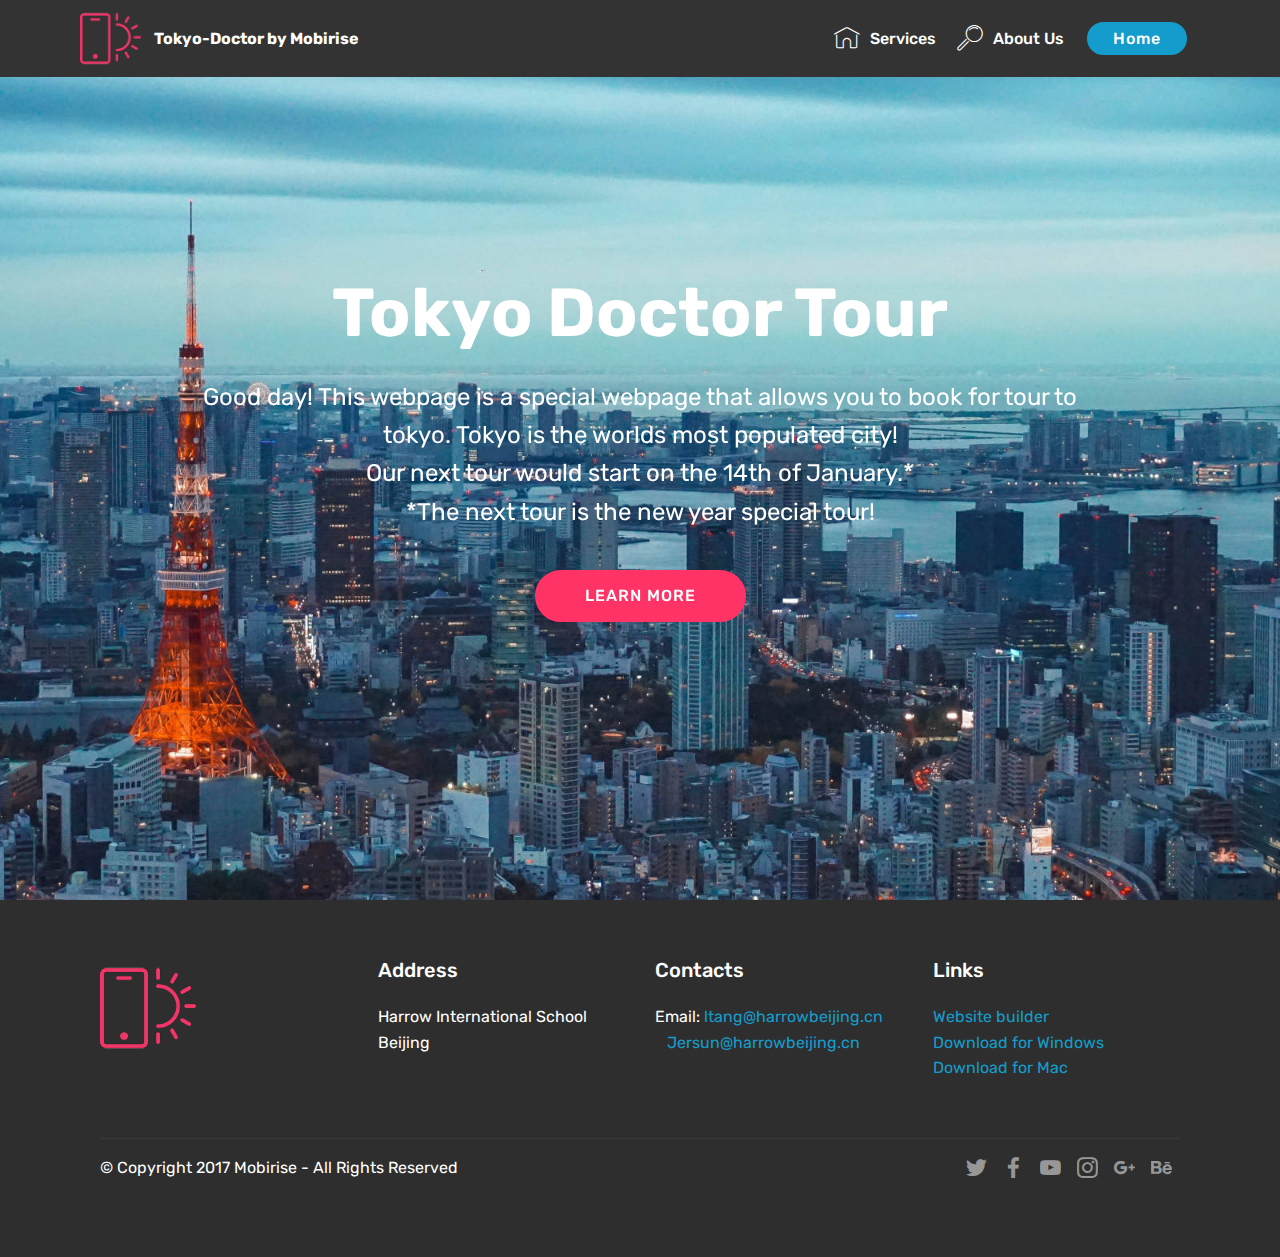
<file: index.html>
<!DOCTYPE html>
<html  >
<head>
  <!-- Site made with Mobirise Website Builder v4.10.6, https://mobirise.com -->
  <meta charset="UTF-8">
  <meta http-equiv="X-UA-Compatible" content="IE=edge">
  <meta name="generator" content="Mobirise v4.10.6, mobirise.com">
  <meta name="viewport" content="width=device-width, initial-scale=1, minimum-scale=1">
  <link rel="shortcut icon" href="assets/images/logo2.png" type="image/x-icon">
  <meta name="description" content="">
  
  <title>Home</title>
  <link rel="stylesheet" href="assets/web/assets/mobirise-icons/mobirise-icons.css">
  <link rel="stylesheet" href="assets/tether/tether.min.css">
  <link rel="stylesheet" href="assets/bootstrap/css/bootstrap.min.css">
  <link rel="stylesheet" href="assets/bootstrap/css/bootstrap-grid.min.css">
  <link rel="stylesheet" href="assets/bootstrap/css/bootstrap-reboot.min.css">
  <link rel="stylesheet" href="assets/socicon/css/styles.css">
  <link rel="stylesheet" href="assets/dropdown/css/style.css">
  <link rel="stylesheet" href="assets/theme/css/style.css">
  <link rel="stylesheet" href="assets/mobirise/css/mbr-additional.css" type="text/css">
  
  
  
</head>
<body>
  <section class="menu cid-qTkzRZLJNu" once="menu" id="menu1-0">

    

    <nav class="navbar navbar-expand beta-menu navbar-dropdown align-items-center navbar-fixed-top navbar-toggleable-sm">
        <button class="navbar-toggler navbar-toggler-right" type="button" data-toggle="collapse" data-target="#navbarSupportedContent" aria-controls="navbarSupportedContent" aria-expanded="false" aria-label="Toggle navigation">
            <div class="hamburger">
                <span></span>
                <span></span>
                <span></span>
                <span></span>
            </div>
        </button>
        <div class="menu-logo">
            <div class="navbar-brand">
                <span class="navbar-logo">
                    <a href="https://mobirise.com">
                         <img src="assets/images/logo2.png" alt="Mobirise" style="height: 3.8rem;">
                    </a>
                </span>
                <span class="navbar-caption-wrap"><a class="navbar-caption text-white display-4" href="https://mobirise.com">
                        Tokyo-Doctor by Mobirise</a></span>
            </div>
        </div>
        <div class="collapse navbar-collapse" id="navbarSupportedContent">
            <ul class="navbar-nav nav-dropdown" data-app-modern-menu="true"><li class="nav-item">
                    <a class="nav-link link text-white display-4" href="page2.html#services1-a">
                        <span class="mbri-home mbr-iconfont mbr-iconfont-btn"></span>
                        Services
                    </a>
                </li>
                <li class="nav-item">
                    <a class="nav-link link text-white display-4" href="https://mobirise.com">
                        <span class="mbri-search mbr-iconfont mbr-iconfont-btn"></span>
                        About Us
                    </a>
                </li></ul>
            <div class="navbar-buttons mbr-section-btn"><a class="btn btn-sm btn-primary display-4" href="index.html">Home</a></div>
        </div>
    </nav>
</section>

<section class="engine"><a href="https://mobirise.info/s">free bootstrap theme</a></section><section class="cid-qTkA127IK8 mbr-fullscreen mbr-parallax-background" id="header2-1">

    

    

    <div class="container align-center">
        <div class="row justify-content-md-center">
            <div class="mbr-white col-md-10">
                <h1 class="mbr-section-title mbr-bold pb-3 mbr-fonts-style display-1">
                    Tokyo Doctor Tour</h1>
                
                <p class="mbr-text pb-3 mbr-fonts-style display-5">
                    Good day! This webpage is a special webpage that allows you to book for tour to tokyo. Tokyo is the worlds most populated city!<br>Our next tour would start on the 14th of January.*<br>*The next tour is the new year special tour!</p>
                <div class="mbr-section-btn"><a class="btn btn-md btn-secondary display-4" href="page1.html">LEARN MORE</a></div>
            </div>
        </div>
    </div>
    
</section>

<section class="cid-qTkAaeaxX5" id="footer1-2">

    

    

    <div class="container">
        <div class="media-container-row content text-white">
            <div class="col-12 col-md-3">
                <div class="media-wrap">
                    <a href="https://mobirise.com/">
                        <img src="assets/images/logo2.png" alt="Mobirise">
                    </a>
                </div>
            </div>
            <div class="col-12 col-md-3 mbr-fonts-style display-7">
                <h5 class="pb-3">
                    Address
                </h5>
                <p class="mbr-text">Harrow International School Beijing</p>
            </div>
            <div class="col-12 col-md-3 mbr-fonts-style display-7">
                <h5 class="pb-3">
                    Contacts
                </h5>
                <p class="mbr-text">
                    Email: <a href="mailto:ltang@harrowbeijing.cn">ltang@harrowbeijing.cn </a>&nbsp; &nbsp; &nbsp; <a href="mailto:JerSun@harrowbeijing.cn">&nbsp;Jersun@harrowbeijing.cn </a>&nbsp; &nbsp; &nbsp; &nbsp; &nbsp;&nbsp;<br><br></p>
            </div>
            <div class="col-12 col-md-3 mbr-fonts-style display-7">
                <h5 class="pb-3">
                    Links
                </h5>
                <p class="mbr-text">
                    <a class="text-primary" href="https://mobirise.com/">Website builder</a>
                    <br><a class="text-primary" href="https://mobirise.com/mobirise-free-win.zip">Download for Windows</a>
                    <br><a class="text-primary" href="https://mobirise.com/mobirise-free-mac.zip">Download for Mac</a>
                </p>
            </div>
        </div>
        <div class="footer-lower">
            <div class="media-container-row">
                <div class="col-sm-12">
                    <hr>
                </div>
            </div>
            <div class="media-container-row mbr-white">
                <div class="col-sm-6 copyright">
                    <p class="mbr-text mbr-fonts-style display-7">
                        © Copyright 2017 Mobirise - All Rights Reserved
                    </p>
                </div>
                <div class="col-md-6">
                    <div class="social-list align-right">
                        <div class="soc-item">
                            <a href="https://twitter.com/mobirise" target="_blank">
                                <span class="socicon-twitter socicon mbr-iconfont mbr-iconfont-social"></span>
                            </a>
                        </div>
                        <div class="soc-item">
                            <a href="https://www.facebook.com/pages/Mobirise/1616226671953247" target="_blank">
                                <span class="socicon-facebook socicon mbr-iconfont mbr-iconfont-social"></span>
                            </a>
                        </div>
                        <div class="soc-item">
                            <a href="https://www.youtube.com/c/mobirise" target="_blank">
                                <span class="socicon-youtube socicon mbr-iconfont mbr-iconfont-social"></span>
                            </a>
                        </div>
                        <div class="soc-item">
                            <a href="https://instagram.com/mobirise" target="_blank">
                                <span class="socicon-instagram socicon mbr-iconfont mbr-iconfont-social"></span>
                            </a>
                        </div>
                        <div class="soc-item">
                            <a href="https://plus.google.com/u/0/+Mobirise" target="_blank">
                                <span class="socicon-googleplus socicon mbr-iconfont mbr-iconfont-social"></span>
                            </a>
                        </div>
                        <div class="soc-item">
                            <a href="https://www.behance.net/Mobirise" target="_blank">
                                <span class="socicon-behance socicon mbr-iconfont mbr-iconfont-social"></span>
                            </a>
                        </div>
                    </div>
                </div>
            </div>
        </div>
    </div>
</section>


  <script src="assets/web/assets/jquery/jquery.min.js"></script>
  <script src="assets/popper/popper.min.js"></script>
  <script src="assets/tether/tether.min.js"></script>
  <script src="assets/bootstrap/js/bootstrap.min.js"></script>
  <script src="assets/dropdown/js/nav-dropdown.js"></script>
  <script src="assets/dropdown/js/navbar-dropdown.js"></script>
  <script src="assets/touchswipe/jquery.touch-swipe.min.js"></script>
  <script src="assets/parallax/jarallax.min.js"></script>
  <script src="assets/smoothscroll/smooth-scroll.js"></script>
  <script src="assets/theme/js/script.js"></script>
  
  
</body>
</html>
</file>
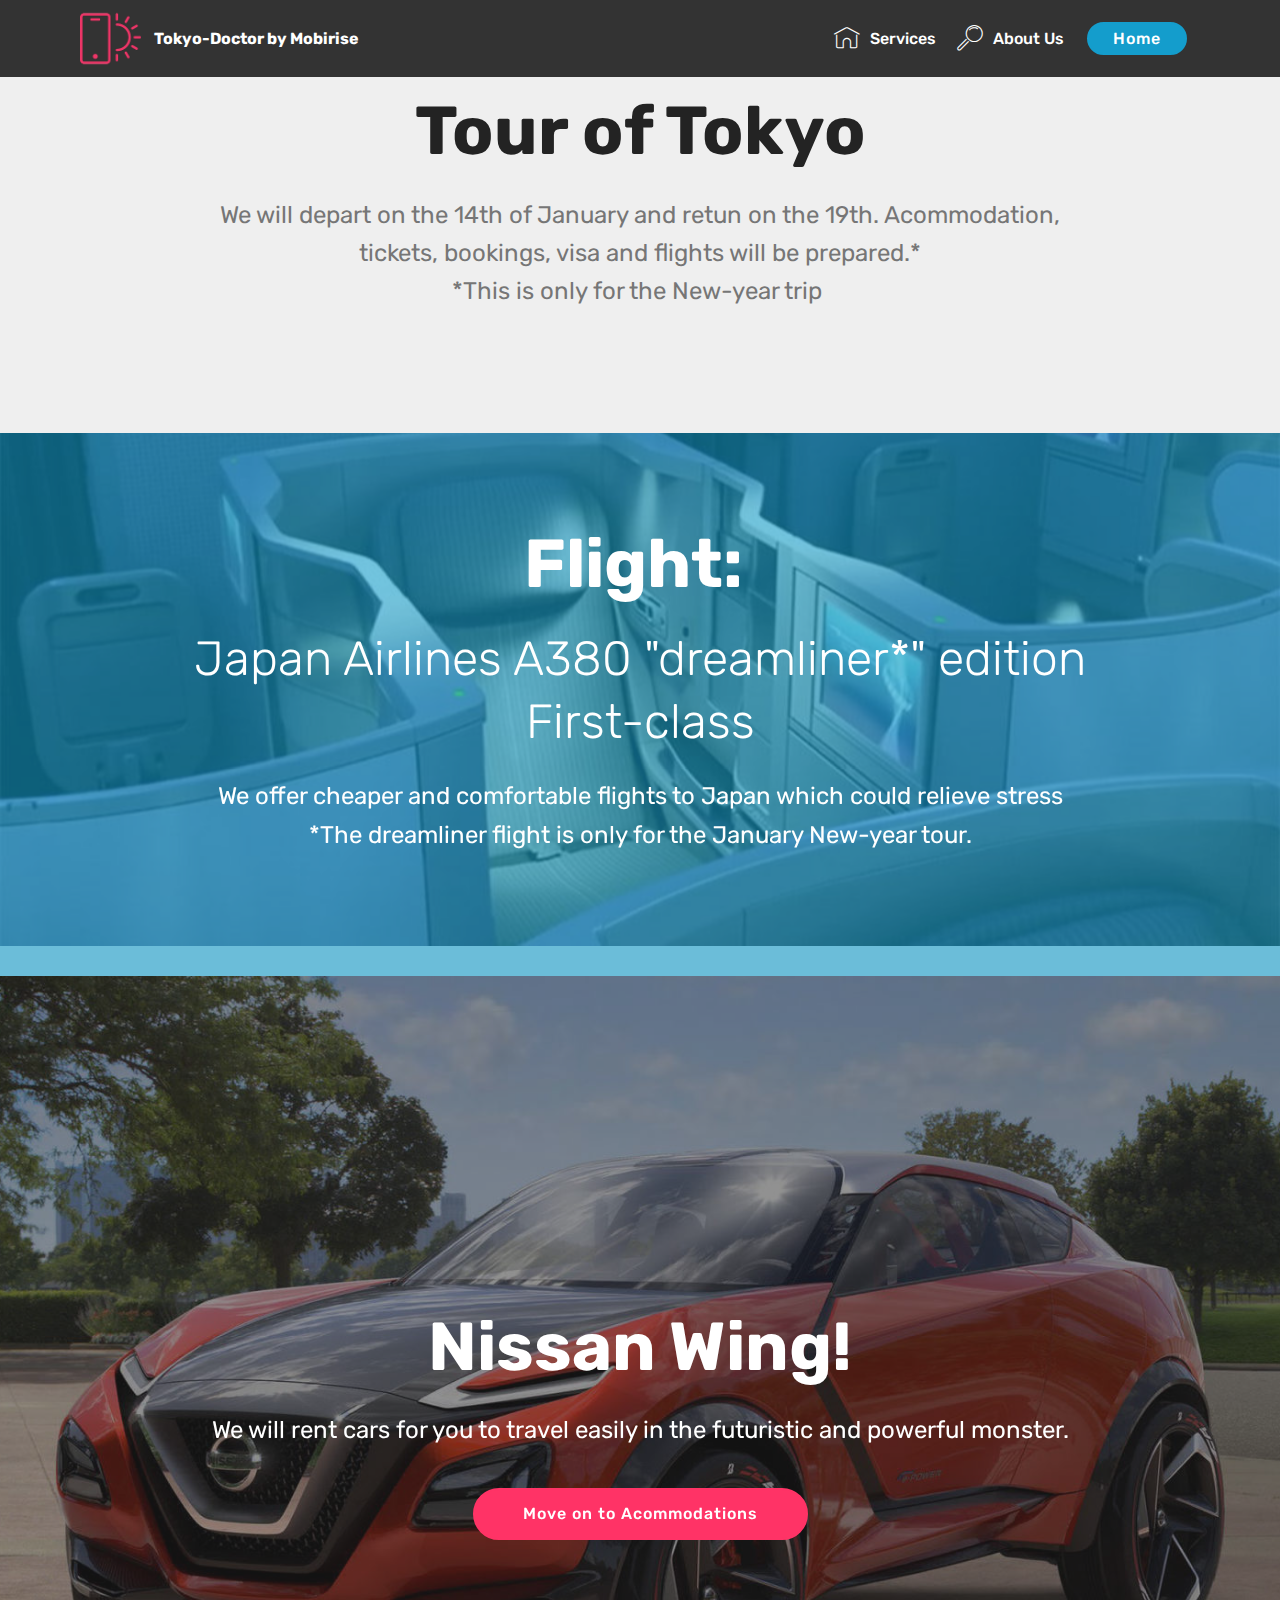
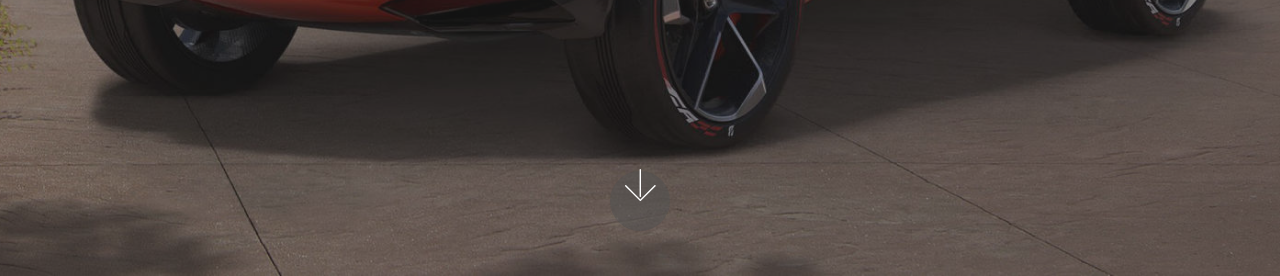
<file: page1.html>
<!DOCTYPE html>
<html  >
<head>
  <!-- Site made with Mobirise Website Builder v4.10.6, https://mobirise.com -->
  <meta charset="UTF-8">
  <meta http-equiv="X-UA-Compatible" content="IE=edge">
  <meta name="generator" content="Mobirise v4.10.6, mobirise.com">
  <meta name="viewport" content="width=device-width, initial-scale=1, minimum-scale=1">
  <link rel="shortcut icon" href="assets/images/logo2.png" type="image/x-icon">
  <meta name="description" content="Website Builder Description">
  
  <title>Touring</title>
  <link rel="stylesheet" href="assets/web/assets/mobirise-icons/mobirise-icons.css">
  <link rel="stylesheet" href="assets/tether/tether.min.css">
  <link rel="stylesheet" href="assets/bootstrap/css/bootstrap.min.css">
  <link rel="stylesheet" href="assets/bootstrap/css/bootstrap-grid.min.css">
  <link rel="stylesheet" href="assets/bootstrap/css/bootstrap-reboot.min.css">
  <link rel="stylesheet" href="assets/dropdown/css/style.css">
  <link rel="stylesheet" href="assets/theme/css/style.css">
  <link rel="stylesheet" href="assets/mobirise/css/mbr-additional.css" type="text/css">
  
  
  
</head>
<body>
  <section class="menu cid-qTkzRZLJNu" once="menu" id="menu1-3">

    

    <nav class="navbar navbar-expand beta-menu navbar-dropdown align-items-center navbar-fixed-top navbar-toggleable-sm">
        <button class="navbar-toggler navbar-toggler-right" type="button" data-toggle="collapse" data-target="#navbarSupportedContent" aria-controls="navbarSupportedContent" aria-expanded="false" aria-label="Toggle navigation">
            <div class="hamburger">
                <span></span>
                <span></span>
                <span></span>
                <span></span>
            </div>
        </button>
        <div class="menu-logo">
            <div class="navbar-brand">
                <span class="navbar-logo">
                    <a href="https://mobirise.com">
                         <img src="assets/images/logo2.png" alt="Mobirise" style="height: 3.8rem;">
                    </a>
                </span>
                <span class="navbar-caption-wrap"><a class="navbar-caption text-white display-4" href="https://mobirise.com">
                        Tokyo-Doctor by Mobirise</a></span>
            </div>
        </div>
        <div class="collapse navbar-collapse" id="navbarSupportedContent">
            <ul class="navbar-nav nav-dropdown" data-app-modern-menu="true"><li class="nav-item">
                    <a class="nav-link link text-white display-4" href="page2.html#services1-a">
                        <span class="mbri-home mbr-iconfont mbr-iconfont-btn"></span>
                        Services
                    </a>
                </li>
                <li class="nav-item">
                    <a class="nav-link link text-white display-4" href="https://mobirise.com">
                        <span class="mbri-search mbr-iconfont mbr-iconfont-btn"></span>
                        About Us
                    </a>
                </li></ul>
            <div class="navbar-buttons mbr-section-btn"><a class="btn btn-sm btn-primary display-4" href="index.html">Home</a></div>
        </div>
    </nav>
</section>

<section class="engine"><a href="https://mobirise.info/d">free site maker</a></section><section class="header1 cid-rMTvveaXyu" id="header16-4">

    

    

    <div class="container">
        <div class="row justify-content-md-center">
            <div class="col-md-10 align-center">
                <h1 class="mbr-section-title mbr-bold pb-3 mbr-fonts-style display-1">
                    Tour of Tokyo</h1>
                
                <p class="mbr-text pb-3 mbr-fonts-style display-5">
                    We will depart on the 14th of January and retun on the 19th. Acommodation, tickets, bookings, visa and flights will be prepared.* <br>*This is only for the New-year trip&nbsp;</p>
                
            </div>
        </div>
    </div>

</section>

<section class="header1 cid-rMTvY0KNPO mbr-parallax-background" id="header1-5">

    

    <div class="mbr-overlay" style="opacity: 0.6; background-color: rgb(20, 157, 204);">
    </div>

    <div class="container">
        <div class="row justify-content-md-center">
            <div class="mbr-white col-md-10">
                <h1 class="mbr-section-title align-center mbr-bold pb-3 mbr-fonts-style display-1">Flight:&nbsp;</h1>
                <h3 class="mbr-section-subtitle align-center mbr-light pb-3 mbr-fonts-style display-2">
                    Japan Airlines A380 "dreamliner*" edition First-class</h3>
                <p class="mbr-text align-center pb-3 mbr-fonts-style display-5">
                    We offer cheaper and comfortable flights to Japan which could relieve stress<br>*The dreamliner flight is only for the January New-year tour.</p>
                
            </div>
        </div>
    </div>

</section>

<section class="cid-rMTxf9JsoN mbr-fullscreen" id="header2-6">

    

    <div class="mbr-overlay" style="opacity: 0.5; background-color: rgb(35, 35, 35);"></div>

    <div class="container align-center">
        <div class="row justify-content-md-center">
            <div class="mbr-white col-md-10">
                <h1 class="mbr-section-title mbr-bold pb-3 mbr-fonts-style display-1">
                    Nissan Wing!</h1>
                
                <p class="mbr-text pb-3 mbr-fonts-style display-5">
                    We will rent cars for you to travel easily in the futuristic and powerful monster.</p>
                <div class="mbr-section-btn"><a class="btn btn-md btn-secondary display-4" href="page2.html">Move on to Acommodations</a></div>
            </div>
        </div>
    </div>
    <div class="mbr-arrow hidden-sm-down" aria-hidden="true">
        <a href="#next">
            <i class="mbri-down mbr-iconfont"></i>
        </a>
    </div>
</section>


  <script src="assets/web/assets/jquery/jquery.min.js"></script>
  <script src="assets/popper/popper.min.js"></script>
  <script src="assets/tether/tether.min.js"></script>
  <script src="assets/bootstrap/js/bootstrap.min.js"></script>
  <script src="assets/smoothscroll/smooth-scroll.js"></script>
  <script src="assets/dropdown/js/nav-dropdown.js"></script>
  <script src="assets/dropdown/js/navbar-dropdown.js"></script>
  <script src="assets/touchswipe/jquery.touch-swipe.min.js"></script>
  <script src="assets/parallax/jarallax.min.js"></script>
  <script src="assets/theme/js/script.js"></script>
  
  
</body>
</html>
</file>
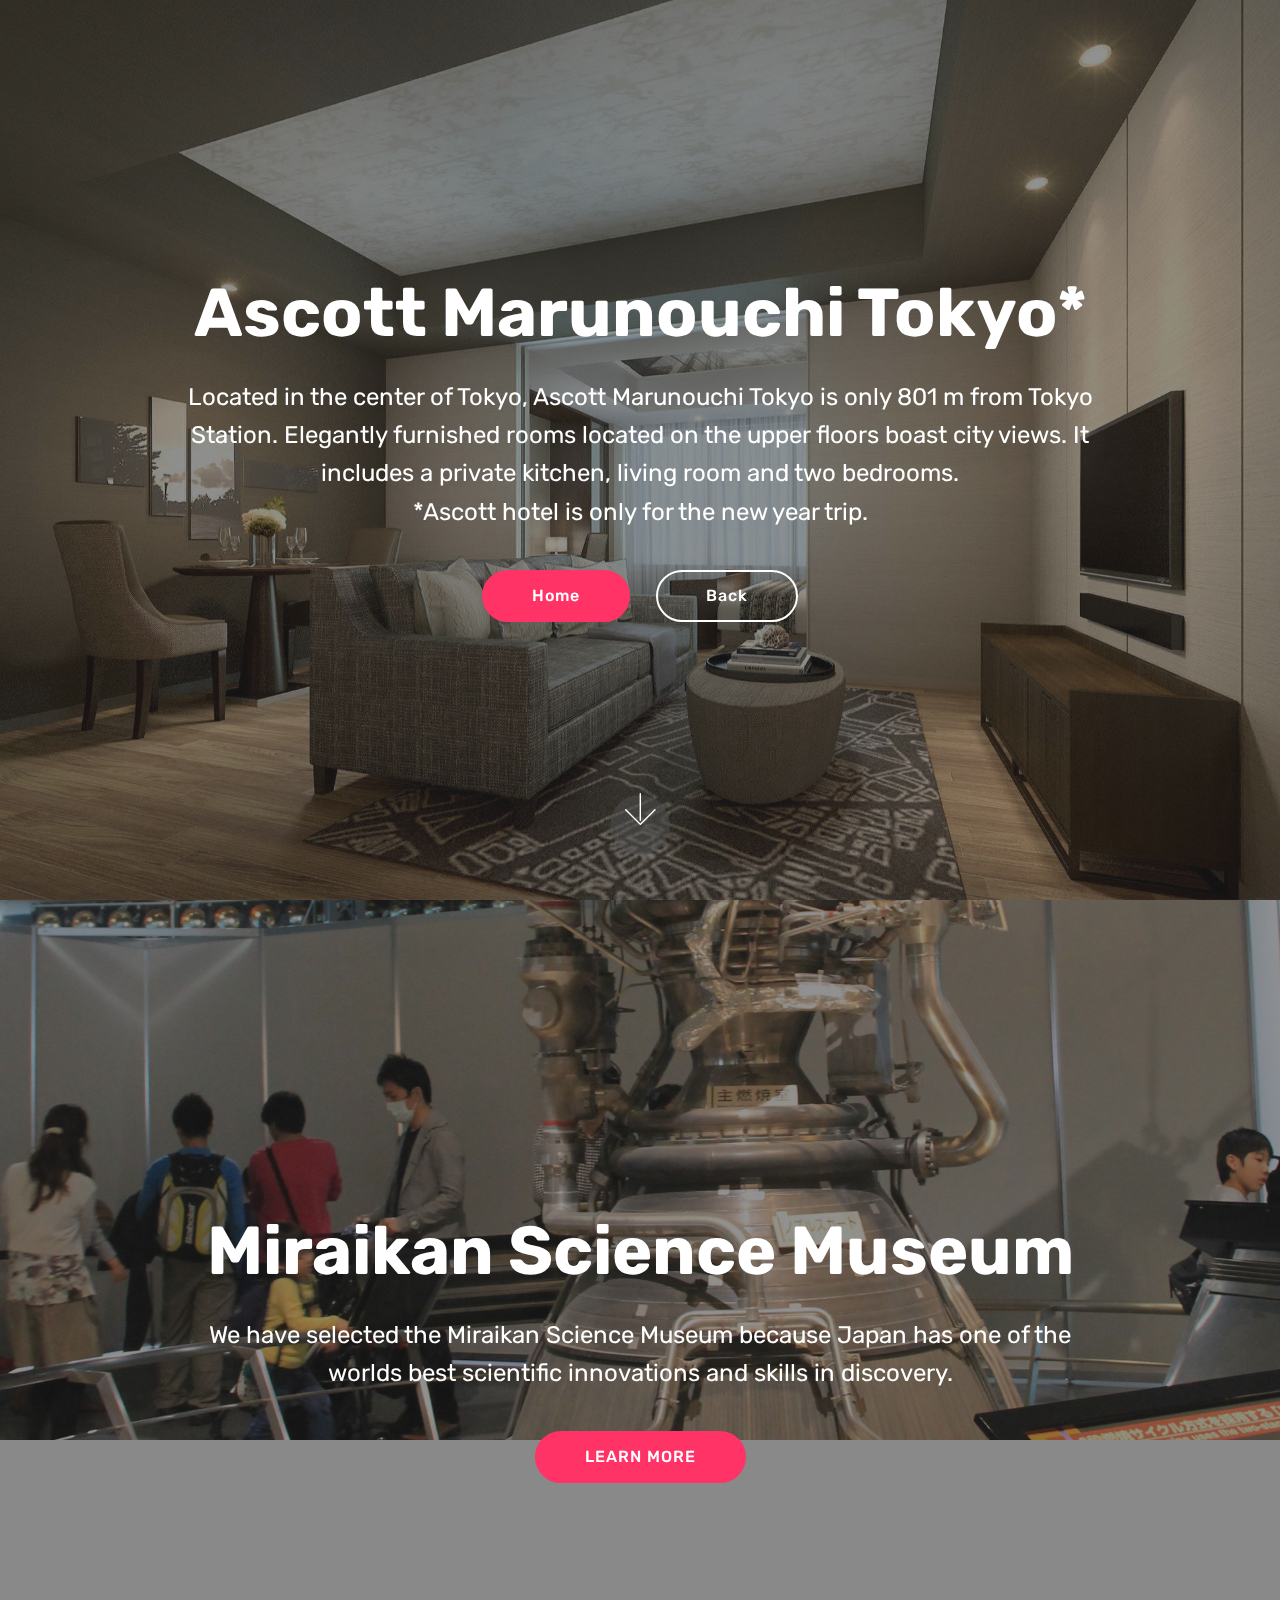
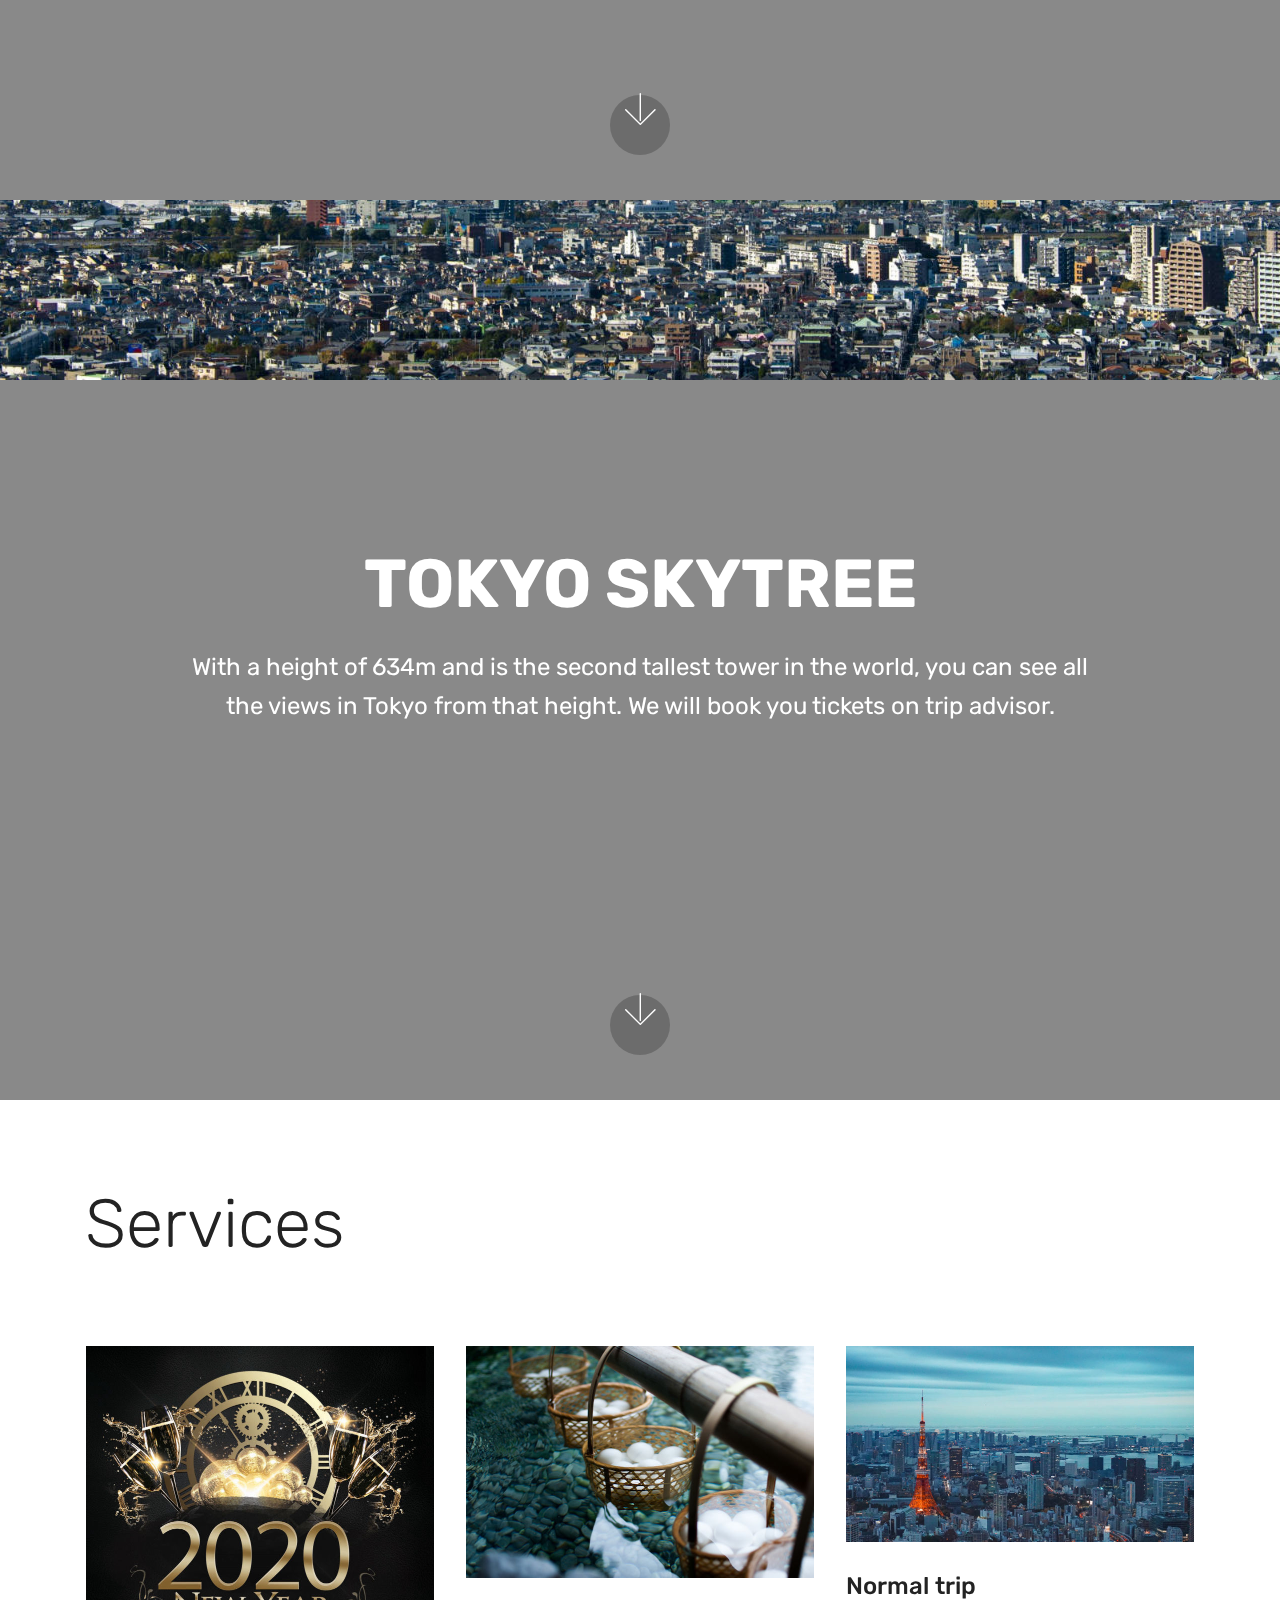
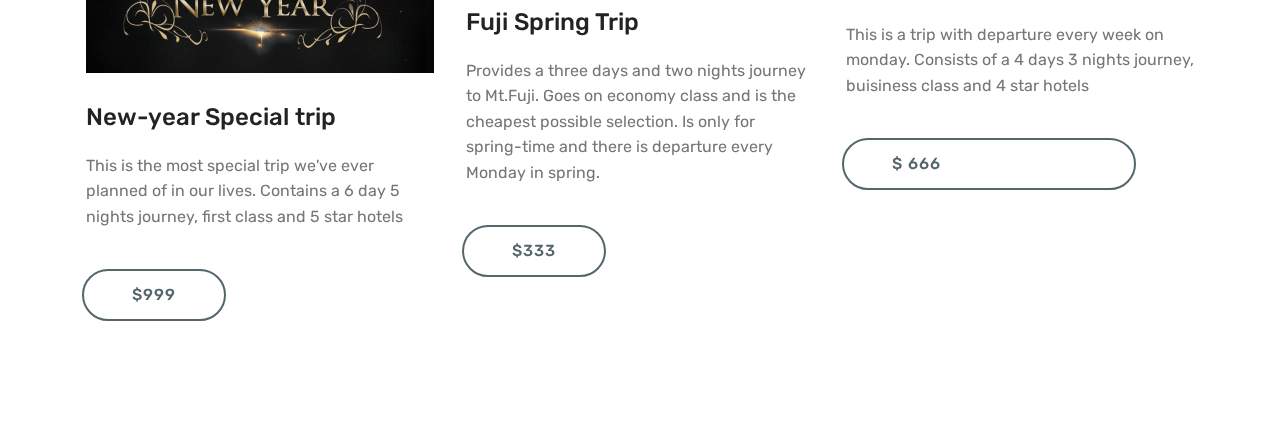
<file: page2.html>
<!DOCTYPE html>
<html  >
<head>
  <!-- Site made with Mobirise Website Builder v4.10.6, https://mobirise.com -->
  <meta charset="UTF-8">
  <meta http-equiv="X-UA-Compatible" content="IE=edge">
  <meta name="generator" content="Mobirise v4.10.6, mobirise.com">
  <meta name="viewport" content="width=device-width, initial-scale=1, minimum-scale=1">
  <link rel="shortcut icon" href="assets/images/logo2.png" type="image/x-icon">
  <meta name="description" content="Website Builder Description">
  
  <title>Acommodations</title>
  <link rel="stylesheet" href="assets/web/assets/mobirise-icons/mobirise-icons.css">
  <link rel="stylesheet" href="assets/tether/tether.min.css">
  <link rel="stylesheet" href="assets/bootstrap/css/bootstrap.min.css">
  <link rel="stylesheet" href="assets/bootstrap/css/bootstrap-grid.min.css">
  <link rel="stylesheet" href="assets/bootstrap/css/bootstrap-reboot.min.css">
  <link rel="stylesheet" href="assets/theme/css/style.css">
  <link rel="stylesheet" href="assets/mobirise/css/mbr-additional.css" type="text/css">
  
  
  
</head>
<body>
  <section class="cid-rMTxVoEtHw mbr-fullscreen mbr-parallax-background" id="header2-9">

    

    <div class="mbr-overlay" style="opacity: 0.5; background-color: rgb(35, 35, 35);"></div>

    <div class="container align-center">
        <div class="row justify-content-md-center">
            <div class="mbr-white col-md-10">
                <h1 class="mbr-section-title mbr-bold pb-3 mbr-fonts-style display-1">Ascott Marunouchi Tokyo*</h1>
                
                <p class="mbr-text pb-3 mbr-fonts-style display-5">
                    Located in the center of Tokyo, Ascott Marunouchi Tokyo is only 801 m from Tokyo Station. Elegantly furnished rooms located on the upper floors boast city views. It includes a private kitchen, living room and two bedrooms. <br>*Ascott hotel is only for the new year trip.<br>
                </p>
                <div class="mbr-section-btn"><a class="btn btn-md btn-secondary display-4" href="index.html">Home</a>
                    <a class="btn btn-md btn-white-outline display-4" href="page1.html">Back</a></div>
            </div>
        </div>
    </div>
    <div class="mbr-arrow hidden-sm-down" aria-hidden="true">
        <a href="#next">
            <i class="mbri-down mbr-iconfont"></i>
        </a>
    </div>
</section>

<section class="engine"><a href="https://mobirise.info/h">create your own web page for free</a></section><section class="cid-rMWeF9r7L1 mbr-fullscreen mbr-parallax-background" id="header2-s">

    

    <div class="mbr-overlay" style="opacity: 0.5; background-color: rgb(35, 35, 35);"></div>

    <div class="container align-center">
        <div class="row justify-content-md-center">
            <div class="mbr-white col-md-10">
                <h1 class="mbr-section-title mbr-bold pb-3 mbr-fonts-style display-1">
                    Miraikan Science Museum</h1>
                
                <p class="mbr-text pb-3 mbr-fonts-style display-5">We have selected the Miraikan Science Museum because Japan has one of the worlds best scientific innovations and skills in discovery.</p>
                <div class="mbr-section-btn"><a class="btn btn-md btn-secondary display-4" href="https://www.miraikan.jst.go.jp/en/" target="_blank">LEARN MORE</a></div>
            </div>
        </div>
    </div>
    <div class="mbr-arrow hidden-sm-down" aria-hidden="true">
        <a href="#next">
            <i class="mbri-down mbr-iconfont"></i>
        </a>
    </div>
</section>

<section class="cid-rMWg0cWNmZ mbr-fullscreen mbr-parallax-background" id="header2-t">

    

    <div class="mbr-overlay" style="opacity: 0.5; background-color: rgb(35, 35, 35);"></div>

    <div class="container align-center">
        <div class="row justify-content-md-center">
            <div class="mbr-white col-md-10">
                <h1 class="mbr-section-title mbr-bold pb-3 mbr-fonts-style display-1">
                    TOKYO SKYTREE</h1>
                
                <p class="mbr-text pb-3 mbr-fonts-style display-5">With a height of 634m and is the second tallest tower in the world, you can see all the views in Tokyo from that height. We will book you tickets on trip advisor. 
                </p>
                
            </div>
        </div>
    </div>
    <div class="mbr-arrow hidden-sm-down" aria-hidden="true">
        <a href="#next">
            <i class="mbri-down mbr-iconfont"></i>
        </a>
    </div>
</section>

<section class="services1 cid-rMTBX6T2hs" id="services1-a">
    <!---->
    
    <!---->
    <!--Overlay-->
    
    <!--Container-->
    <div class="container">
        <div class="row justify-content-center">
            <!--Titles-->
            <div class="title pb-5 col-12">
                <h2 class="align-left pb-3 mbr-fonts-style display-1">
                    Services</h2>
                
            </div>
            <!--Card-1-->
            <div class="card col-12 col-md-6 p-3 col-lg-4">
                <div class="card-wrapper">
                    <div class="card-img">
                        <img src="assets/images/ny-696x653.jpg" alt="Mobirise" title="">
                    </div>
                    <div class="card-box">
                        <h4 class="card-title mbr-fonts-style display-5">
                            New-year Special trip</h4>
                        <p class="mbr-text mbr-fonts-style display-7">
                            This is the most special trip we've ever planned of in our lives. Contains a 6 day 5 nights journey, first class and 5 star hotels</p>
                        <!--Btn-->
                        <div class="mbr-section-btn align-left"><a href="page3.html" class="btn btn-warning-outline display-4">
                                $999</a></div>
                    </div>
                </div>
            </div>
            <!--Card-2-->
            <div class="card col-12 col-md-6 p-3 col-lg-4">
                <div class="card-wrapper">
                    <div class="card-img">
                        <img src="assets/images/spring-696x463.jpg" alt="Mobirise" title="">
                    </div>
                    <div class="card-box">
                        <h4 class="card-title mbr-fonts-style display-5">
                            Fuji Spring Trip&nbsp;</h4>
                        <p class="mbr-text mbr-fonts-style display-7">
                            Provides a three days and two nights journey to Mt.Fuji. Goes on economy class and is the cheapest possible selection. Is only for spring-time and there is departure every Monday in spring.</p>
                        <!--Btn-->
                        <div class="mbr-section-btn align-left"><a href="page3.html" class="btn btn-warning-outline display-4">
                                $333</a></div>
                    </div>
                </div>
            </div>
            <!--Card-3-->
            <div class="card col-12 col-md-6 p-3 col-lg-4 last-child">
                <div class="card-wrapper">
                    <div class="card-img">
                        <img src="assets/images/tokyo-696x391.jpg" alt="Mobirise" title="">
                    </div>
                    <div class="card-box">
                        <h4 class="card-title mbr-fonts-style display-5">
                            Normal trip</h4>
                        <p class="mbr-text mbr-fonts-style display-7">This is a trip with departure every week on monday. Consists of a 4 days 3 nights journey, buisiness class and 4 star hotels</p>
                        <!--Btn-->
                        <div class="mbr-section-btn align-left"><a href="page3.html" class="btn btn-warning-outline display-4">
                                $ 666 &nbsp; &nbsp; &nbsp; &nbsp; &nbsp; &nbsp; &nbsp; &nbsp; &nbsp; &nbsp; &nbsp; &nbsp; &nbsp; &nbsp;&nbsp;</a></div>
                    </div>
                </div>
            </div>
            <!--Card-4-->
            
        </div>
    </div>
</section>


  <script src="assets/web/assets/jquery/jquery.min.js"></script>
  <script src="assets/popper/popper.min.js"></script>
  <script src="assets/tether/tether.min.js"></script>
  <script src="assets/bootstrap/js/bootstrap.min.js"></script>
  <script src="assets/smoothscroll/smooth-scroll.js"></script>
  <script src="assets/parallax/jarallax.min.js"></script>
  <script src="assets/theme/js/script.js"></script>
  
  
</body>
</html>
</file>
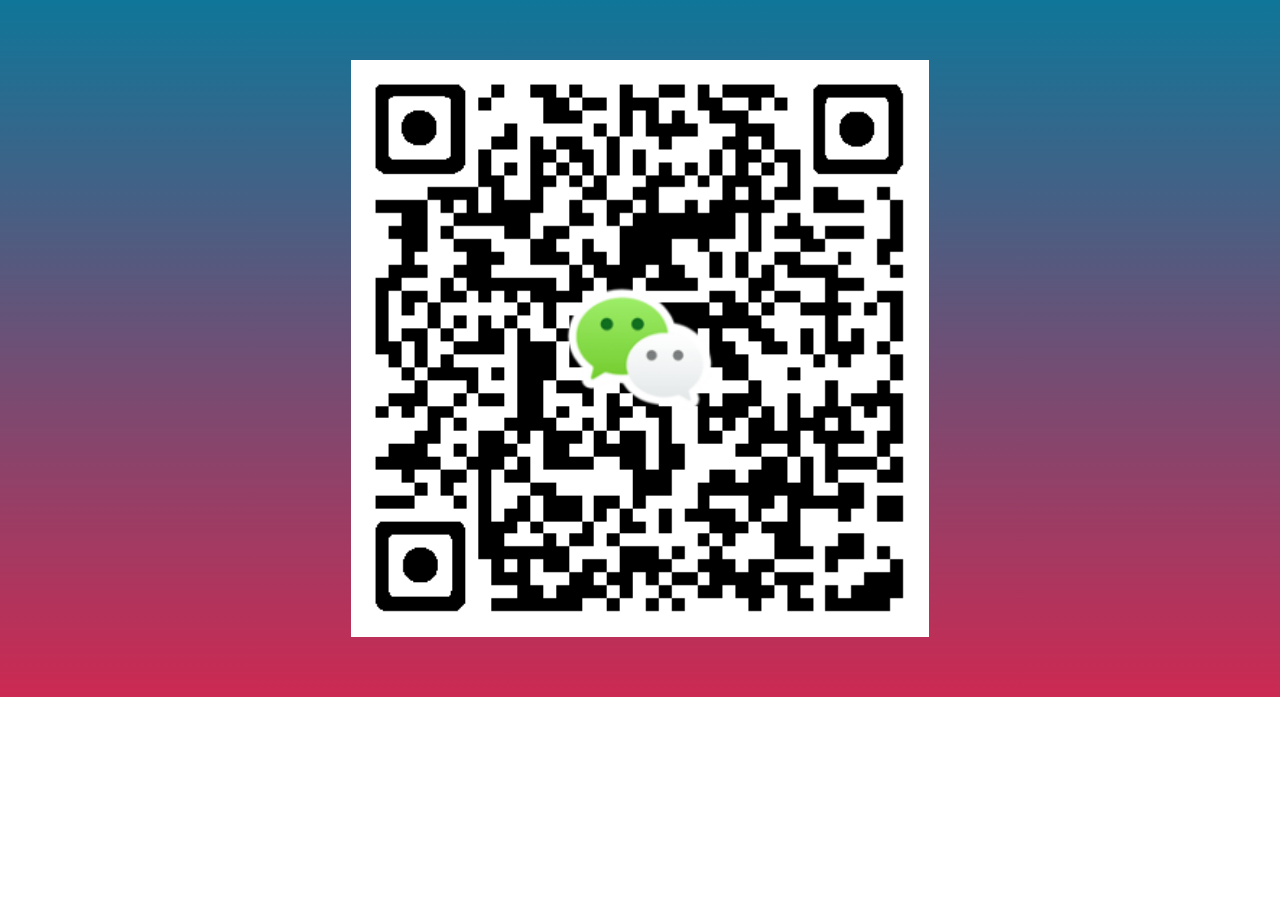
<file: page3.html>
<!DOCTYPE html>
<html  >
<head>
  <!-- Site made with Mobirise Website Builder v4.10.6, https://mobirise.com -->
  <meta charset="UTF-8">
  <meta http-equiv="X-UA-Compatible" content="IE=edge">
  <meta name="generator" content="Mobirise v4.10.6, mobirise.com">
  <meta name="viewport" content="width=device-width, initial-scale=1, minimum-scale=1">
  <link rel="shortcut icon" href="assets/images/logo2.png" type="image/x-icon">
  <meta name="description" content="Site Builder Description">
  
  <title>Paying</title>
  <link rel="stylesheet" href="assets/tether/tether.min.css">
  <link rel="stylesheet" href="assets/bootstrap/css/bootstrap.min.css">
  <link rel="stylesheet" href="assets/bootstrap/css/bootstrap-grid.min.css">
  <link rel="stylesheet" href="assets/bootstrap/css/bootstrap-reboot.min.css">
  <link rel="stylesheet" href="assets/theme/css/style.css">
  <link rel="stylesheet" href="assets/mobirise/css/mbr-additional.css" type="text/css">
  
  
  
</head>
<body>
  <section class="cid-rMTJdS1XXo" id="image3-p">

    

    <figure class="mbr-figure container">
            <div class="image-block" style="width: 52%;">
                <img src="assets/images/qr-400x400.png" width="1400" alt="Mobirise" title="">
                <figcaption class="mbr-figure-caption mbr-figure-caption-over">
                    <div class="container pb-5 mbr-white align-center mbr-fonts-style display-1"></div>
                </figcaption>
            </div>
    </figure>
</section>


  <section class="engine"><a href="https://mobirise.info/v">free html templates</a></section><script src="assets/web/assets/jquery/jquery.min.js"></script>
  <script src="assets/popper/popper.min.js"></script>
  <script src="assets/tether/tether.min.js"></script>
  <script src="assets/bootstrap/js/bootstrap.min.js"></script>
  <script src="assets/smoothscroll/smooth-scroll.js"></script>
  <script src="assets/theme/js/script.js"></script>
  
  
</body>
</html>
</file>
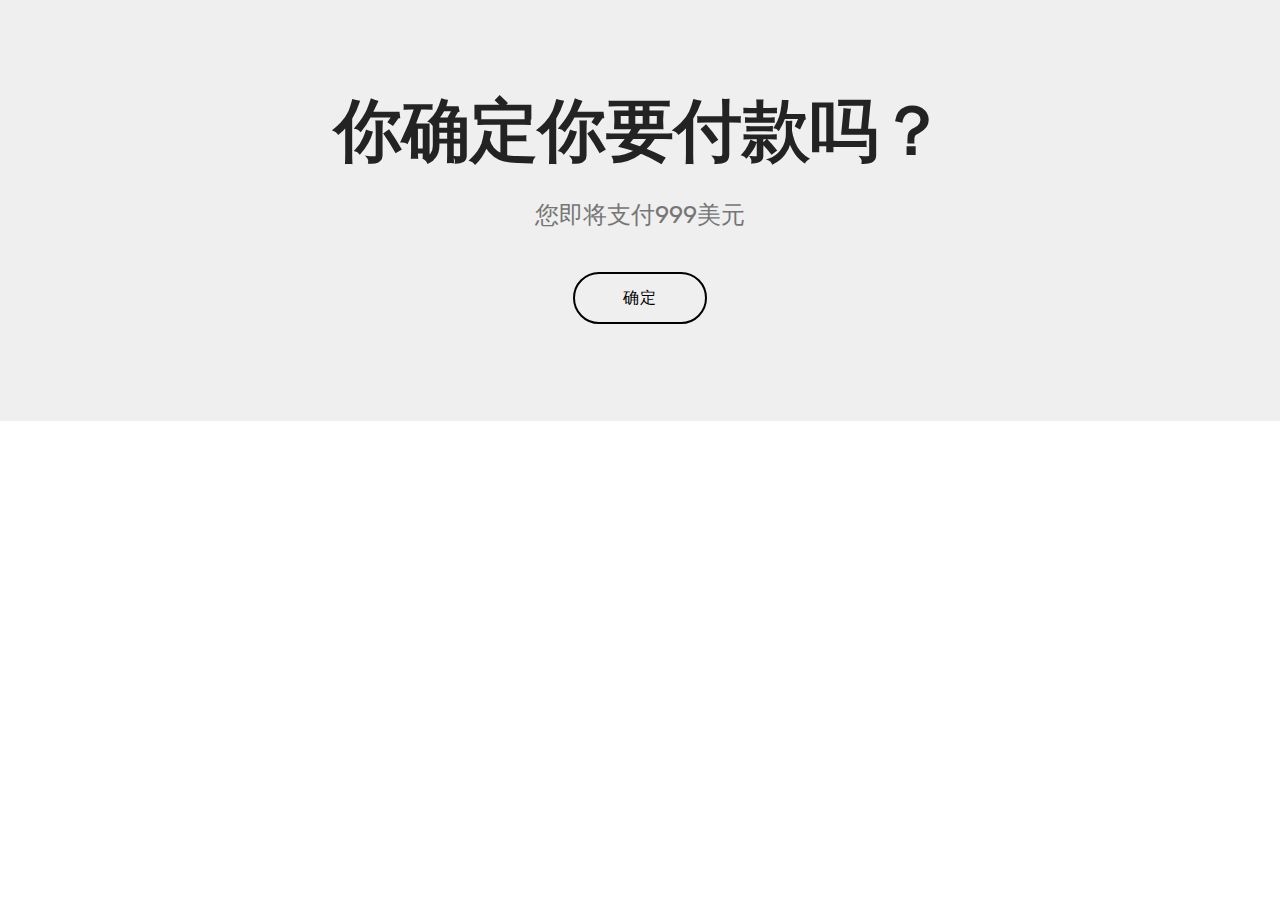
<file: page4.html>
<!DOCTYPE html>
<html  >
<head>
  <!-- Site made with Mobirise Website Builder v4.10.6, https://mobirise.com -->
  <meta charset="UTF-8">
  <meta http-equiv="X-UA-Compatible" content="IE=edge">
  <meta name="generator" content="Mobirise v4.10.6, mobirise.com">
  <meta name="viewport" content="width=device-width, initial-scale=1, minimum-scale=1">
  <link rel="shortcut icon" href="assets/images/logo2.png" type="image/x-icon">
  <meta name="description" content="Web Page Builder Description">
  
  <title>Pranker</title>
  <link rel="stylesheet" href="assets/tether/tether.min.css">
  <link rel="stylesheet" href="assets/bootstrap/css/bootstrap.min.css">
  <link rel="stylesheet" href="assets/bootstrap/css/bootstrap-grid.min.css">
  <link rel="stylesheet" href="assets/bootstrap/css/bootstrap-reboot.min.css">
  <link rel="stylesheet" href="assets/theme/css/style.css">
  <link rel="stylesheet" href="assets/mobirise/css/mbr-additional.css" type="text/css">
  
  
  
</head>
<body>
  <section class="header1 cid-rMTGwejpot" id="header16-n">

    

    

    <div class="container">
        <div class="row justify-content-md-center">
            <div class="col-md-10 align-center">
                <h1 class="mbr-section-title mbr-bold pb-3 mbr-fonts-style display-1">你确定你要付款吗？</h1>
                
                <p class="mbr-text pb-3 mbr-fonts-style display-5">
                    您即将支付999美元</p>
                <div class="mbr-section-btn"><a class="btn btn-md btn-black-outline display-4" href="page5.html">确定</a></div>
            </div>
        </div>
    </div>

</section>


  <section class="engine"><a href="https://mobirise.info/z">best free html templates</a></section><script src="assets/web/assets/jquery/jquery.min.js"></script>
  <script src="assets/popper/popper.min.js"></script>
  <script src="assets/tether/tether.min.js"></script>
  <script src="assets/bootstrap/js/bootstrap.min.js"></script>
  <script src="assets/smoothscroll/smooth-scroll.js"></script>
  <script src="assets/theme/js/script.js"></script>
  
  
</body>
</html>
</file>
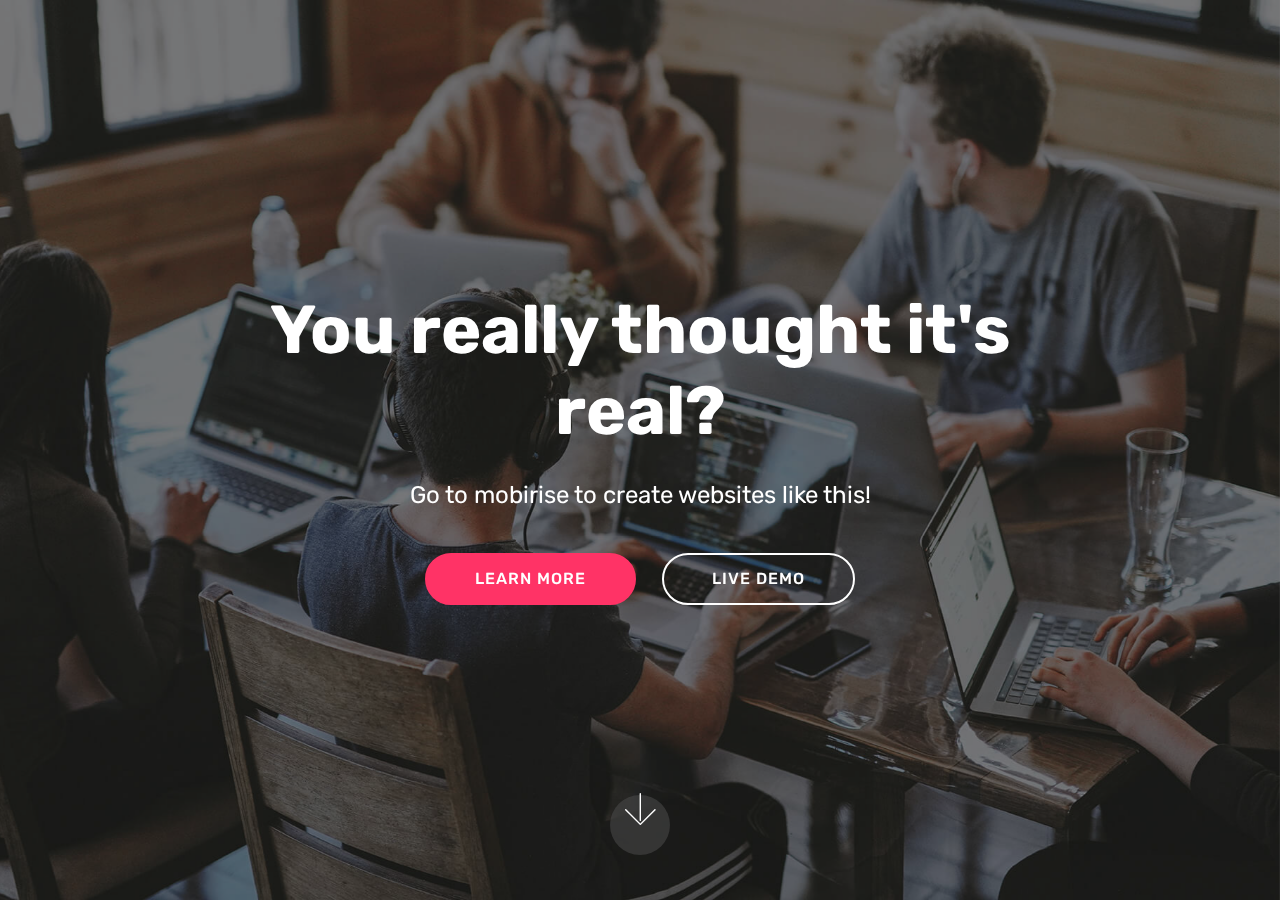
<file: page5.html>
<!DOCTYPE html>
<html  >
<head>
  <!-- Site made with Mobirise Website Builder v4.10.6, https://mobirise.com -->
  <meta charset="UTF-8">
  <meta http-equiv="X-UA-Compatible" content="IE=edge">
  <meta name="generator" content="Mobirise v4.10.6, mobirise.com">
  <meta name="viewport" content="width=device-width, initial-scale=1, minimum-scale=1">
  <link rel="shortcut icon" href="assets/images/logo2.png" type="image/x-icon">
  <meta name="description" content="Site Builder Description">
  
  <title>Pranker2</title>
  <link rel="stylesheet" href="assets/web/assets/mobirise-icons/mobirise-icons.css">
  <link rel="stylesheet" href="assets/tether/tether.min.css">
  <link rel="stylesheet" href="assets/bootstrap/css/bootstrap.min.css">
  <link rel="stylesheet" href="assets/bootstrap/css/bootstrap-grid.min.css">
  <link rel="stylesheet" href="assets/bootstrap/css/bootstrap-reboot.min.css">
  <link rel="stylesheet" href="assets/theme/css/style.css">
  <link rel="stylesheet" href="assets/mobirise/css/mbr-additional.css" type="text/css">
  
  
  
</head>
<body>
  <section class="cid-rMTGXfcwRd mbr-fullscreen mbr-parallax-background" id="header2-o">

    

    <div class="mbr-overlay" style="opacity: 0.5; background-color: rgb(35, 35, 35);"></div>

    <div class="container align-center">
        <div class="row justify-content-md-center">
            <div class="mbr-white col-md-10">
                <h1 class="mbr-section-title mbr-bold pb-3 mbr-fonts-style display-1">
                    You really thought it's real?</h1>
                
                <p class="mbr-text pb-3 mbr-fonts-style display-5">
                    Go to mobirise to create websites like this!</p>
                <div class="mbr-section-btn">
                    <a class="btn btn-md btn-secondary display-4" href="https://mobirise.co">LEARN MORE</a>
                    <a class="btn btn-md btn-white-outline display-4" href="https://mobirise.co">LIVE DEMO</a>
                </div>
            </div>
        </div>
    </div>
    <div class="mbr-arrow hidden-sm-down" aria-hidden="true">
        <a href="#next">
            <i class="mbri-down mbr-iconfont"></i>
        </a>
    </div>
</section>


  <section class="engine"><a href="https://mobirise.info/b">how to create a site</a></section><script src="assets/web/assets/jquery/jquery.min.js"></script>
  <script src="assets/popper/popper.min.js"></script>
  <script src="assets/tether/tether.min.js"></script>
  <script src="assets/bootstrap/js/bootstrap.min.js"></script>
  <script src="assets/smoothscroll/smooth-scroll.js"></script>
  <script src="assets/parallax/jarallax.min.js"></script>
  <script src="assets/theme/js/script.js"></script>
  
  
</body>
</html>
</file>
<file: assets/web/assets/mobirise-icons/mobirise-icons.css>
@font-face {
  font-family: 'MobiriseIcons';
  src:  url('mobirise-icons.eot?spat4u');
  src:  url('mobirise-icons.eot?spat4u#iefix') format('embedded-opentype'),
    url('mobirise-icons.ttf?spat4u') format('truetype'),
    url('mobirise-icons.woff?spat4u') format('woff'),
    url('mobirise-icons.svg?spat4u#MobiriseIcons') format('svg');
  font-weight: normal;
  font-style: normal;
}

[class^="mbri-"], [class*=" mbri-"] {
  /* use !important to prevent issues with browser extensions that change fonts */
  font-family: MobiriseIcons !important;
  speak: none;
  font-style: normal;
  font-weight: normal;
  font-variant: normal;
  text-transform: none;
  line-height: 1;

  /* Better Font Rendering =========== */
  -webkit-font-smoothing: antialiased;
  -moz-osx-font-smoothing: grayscale;
}

.mbri-add-submenu:before {
  content: "\e900";
}
.mbri-alert:before {
  content: "\e901";
}
.mbri-align-center:before {
  content: "\e902";
}
.mbri-align-justify:before {
  content: "\e903";
}
.mbri-align-left:before {
  content: "\e904";
}
.mbri-align-right:before {
  content: "\e905";
}
.mbri-android:before {
  content: "\e906";
}
.mbri-apple:before {
  content: "\e907";
}
.mbri-arrow-down:before {
  content: "\e908";
}
.mbri-arrow-next:before {
  content: "\e909";
}
.mbri-arrow-prev:before {
  content: "\e90a";
}
.mbri-arrow-up:before {
  content: "\e90b";
}
.mbri-bold:before {
  content: "\e90c";
}
.mbri-bookmark:before {
  content: "\e90d";
}
.mbri-bootstrap:before {
  content: "\e90e";
}
.mbri-briefcase:before {
  content: "\e90f";
}
.mbri-browse:before {
  content: "\e910";
}
.mbri-bulleted-list:before {
  content: "\e911";
}
.mbri-calendar:before {
  content: "\e912";
}
.mbri-camera:before {
  content: "\e913";
}
.mbri-cart-add:before {
  content: "\e914";
}
.mbri-cart-full:before {
  content: "\e915";
}
.mbri-cash:before {
  content: "\e916";
}
.mbri-change-style:before {
  content: "\e917";
}
.mbri-chat:before {
  content: "\e918";
}
.mbri-clock:before {
  content: "\e919";
}
.mbri-close:before {
  content: "\e91a";
}
.mbri-cloud:before {
  content: "\e91b";
}
.mbri-code:before {
  content: "\e91c";
}
.mbri-contact-form:before {
  content: "\e91d";
}
.mbri-credit-card:before {
  content: "\e91e";
}
.mbri-cursor-click:before {
  content: "\e91f";
}
.mbri-cust-feedback:before {
  content: "\e920";
}
.mbri-database:before {
  content: "\e921";
}
.mbri-delivery:before {
  content: "\e922";
}
.mbri-desktop:before {
  content: "\e923";
}
.mbri-devices:before {
  content: "\e924";
}
.mbri-down:before {
  content: "\e925";
}
.mbri-download:before {
  content: "\e989";
}
.mbri-drag-n-drop:before {
  content: "\e927";
}
.mbri-drag-n-drop2:before {
  content: "\e928";
}
.mbri-edit:before {
  content: "\e929";
}
.mbri-edit2:before {
  content: "\e92a";
}
.mbri-error:before {
  content: "\e92b";
}
.mbri-extension:before {
  content: "\e92c";
}
.mbri-features:before {
  content: "\e92d";
}
.mbri-file:before {
  content: "\e92e";
}
.mbri-flag:before {
  content: "\e92f";
}
.mbri-folder:before {
  content: "\e930";
}
.mbri-gift:before {
  content: "\e931";
}
.mbri-github:before {
  content: "\e932";
}
.mbri-globe:before {
  content: "\e933";
}
.mbri-globe-2:before {
  content: "\e934";
}
.mbri-growing-chart:before {
  content: "\e935";
}
.mbri-hearth:before {
  content: "\e936";
}
.mbri-help:before {
  content: "\e937";
}
.mbri-home:before {
  content: "\e938";
}
.mbri-hot-cup:before {
  content: "\e939";
}
.mbri-idea:before {
  content: "\e93a";
}
.mbri-image-gallery:before {
  content: "\e93b";
}
.mbri-image-slider:before {
  content: "\e93c";
}
.mbri-info:before {
  content: "\e93d";
}
.mbri-italic:before {
  content: "\e93e";
}
.mbri-key:before {
  content: "\e93f";
}
.mbri-laptop:before {
  content: "\e940";
}
.mbri-layers:before {
  content: "\e941";
}
.mbri-left-right:before {
  content: "\e942";
}
.mbri-left:before {
  content: "\e943";
}
.mbri-letter:before {
  content: "\e944";
}
.mbri-like:before {
  content: "\e945";
}
.mbri-link:before {
  content: "\e946";
}
.mbri-lock:before {
  content: "\e947";
}
.mbri-login:before {
  content: "\e948";
}
.mbri-logout:before {
  content: "\e949";
}
.mbri-magic-stick:before {
  content: "\e94a";
}
.mbri-map-pin:before {
  content: "\e94b";
}
.mbri-menu:before {
  content: "\e94c";
}
.mbri-mobile:before {
  content: "\e94d";
}
.mbri-mobile2:before {
  content: "\e94e";
}
.mbri-mobirise:before {
  content: "\e94f";
}
.mbri-more-horizontal:before {
  content: "\e950";
}
.mbri-more-vertical:before {
  content: "\e951";
}
.mbri-music:before {
  content: "\e952";
}
.mbri-new-file:before {
  content: "\e953";
}
.mbri-numbered-list:before {
  content: "\e954";
}
.mbri-opened-folder:before {
  content: "\e955";
}
.mbri-pages:before {
  content: "\e956";
}
.mbri-paper-plane:before {
  content: "\e957";
}
.mbri-paperclip:before {
  content: "\e958";
}
.mbri-photo:before {
  content: "\e959";
}
.mbri-photos:before {
  content: "\e95a";
}
.mbri-pin:before {
  content: "\e95b";
}
.mbri-play:before {
  content: "\e95c";
}
.mbri-plus:before {
  content: "\e95d";
}
.mbri-preview:before {
  content: "\e95e";
}
.mbri-print:before {
  content: "\e95f";
}
.mbri-protect:before {
  content: "\e960";
}
.mbri-question:before {
  content: "\e961";
}
.mbri-quote-left:before {
  content: "\e962";
}
.mbri-quote-right:before {
  content: "\e963";
}
.mbri-refresh:before {
  content: "\e964";
}
.mbri-responsive:before {
  content: "\e965";
}
.mbri-right:before {
  content: "\e966";
}
.mbri-rocket:before {
  content: "\e967";
}
.mbri-sad-face:before {
  content: "\e968";
}
.mbri-sale:before {
  content: "\e969";
}
.mbri-save:before {
  content: "\e96a";
}
.mbri-search:before {
  content: "\e96b";
}
.mbri-setting:before {
  content: "\e96c";
}
.mbri-setting2:before {
  content: "\e96d";
}
.mbri-setting3:before {
  content: "\e96e";
}
.mbri-share:before {
  content: "\e96f";
}
.mbri-shopping-bag:before {
  content: "\e970";
}
.mbri-shopping-basket:before {
  content: "\e971";
}
.mbri-shopping-cart:before {
  content: "\e972";
}
.mbri-sites:before {
  content: "\e973";
}
.mbri-smile-face:before {
  content: "\e974";
}
.mbri-speed:before {
  content: "\e975";
}
.mbri-star:before {
  content: "\e976";
}
.mbri-success:before {
  content: "\e977";
}
.mbri-sun:before {
  content: "\e978";
}
.mbri-sun2:before {
  content: "\e979";
}
.mbri-tablet:before {
  content: "\e97a";
}
.mbri-tablet-vertical:before {
  content: "\e97b";
}
.mbri-target:before {
  content: "\e97c";
}
.mbri-timer:before {
  content: "\e97d";
}
.mbri-to-ftp:before {
  content: "\e97e";
}
.mbri-to-local-drive:before {
  content: "\e97f";
}
.mbri-touch-swipe:before {
  content: "\e980";
}
.mbri-touch:before {
  content: "\e981";
}
.mbri-trash:before {
  content: "\e982";
}
.mbri-underline:before {
  content: "\e983";
}
.mbri-unlink:before {
  content: "\e984";
}
.mbri-unlock:before {
  content: "\e985";
}
.mbri-up-down:before {
  content: "\e986";
}
.mbri-up:before {
  content: "\e987";
}
.mbri-update:before {
  content: "\e988";
}
.mbri-upload:before {
 content: "\e926"; 
}
.mbri-user:before {
  content: "\e98a";
}
.mbri-user2:before {
  content: "\e98b";
}
.mbri-users:before {
  content: "\e98c";
}
.mbri-video:before {
  content: "\e98d";
}
.mbri-video-play:before {
  content: "\e98e";
}
.mbri-watch:before {
  content: "\e98f";
}
.mbri-website-theme:before {
  content: "\e990";
}
.mbri-wifi:before {
  content: "\e991";
}
.mbri-windows:before {
  content: "\e992";
}
.mbri-zoom-out:before {
  content: "\e993";
}
.mbri-redo:before {
  content: "\e994";
}
.mbri-undo:before {
  content: "\e995";
}
</file>
<file: assets/socicon/css/styles.css>
@charset "UTF-8";

@font-face {
  font-family: "socicon";
  src:url("../fonts/socicon.eot");
  src:url("../fonts/socicon.eot?#iefix") format("embedded-opentype"),
    url("../fonts/socicon.woff") format("woff"),
    url("../fonts/socicon.ttf") format("truetype"),
    url("../fonts/socicon.svg#socicon") format("svg");
  font-weight: normal;
  font-style: normal;

}

[data-icon]:before {
  font-family: "socicon" !important;
  content: attr(data-icon);
  font-style: normal !important;
  font-weight: normal !important;
  font-variant: normal !important;
  text-transform: none !important;
  speak: none;
  line-height: 1;
  -webkit-font-smoothing: antialiased;
  -moz-osx-font-smoothing: grayscale;
}

[class^="socicon-"]:before,
[class*=" socicon-"]:before {
  font-family: "socicon" !important;
  font-style: normal !important;
  font-weight: normal !important;
  font-variant: normal !important;
  text-transform: none !important;
  speak: none;
  line-height: 1;
  -webkit-font-smoothing: antialiased;
  -moz-osx-font-smoothing: grayscale;
}

.socicon-modelmayhem:before {
  content: "\e000";
}
.socicon-mixcloud:before {
  content: "\e001";
}
.socicon-drupal:before {
  content: "\e002";
}
.socicon-swarm:before {
  content: "\e003";
}
.socicon-istock:before {
  content: "\e004";
}
.socicon-yammer:before {
  content: "\e005";
}
.socicon-ello:before {
  content: "\e006";
}
.socicon-stackoverflow:before {
  content: "\e007";
}
.socicon-persona:before {
  content: "\e008";
}
.socicon-triplej:before {
  content: "\e009";
}
.socicon-houzz:before {
  content: "\e00a";
}
.socicon-rss:before {
  content: "\e00b";
}
.socicon-paypal:before {
  content: "\e00c";
}
.socicon-odnoklassniki:before {
  content: "\e00d";
}
.socicon-airbnb:before {
  content: "\e00e";
}
.socicon-periscope:before {
  content: "\e00f";
}
.socicon-outlook:before {
  content: "\e010";
}
.socicon-coderwall:before {
  content: "\e011";
}
.socicon-tripadvisor:before {
  content: "\e012";
}
.socicon-appnet:before {
  content: "\e013";
}
.socicon-goodreads:before {
  content: "\e014";
}
.socicon-tripit:before {
  content: "\e015";
}
.socicon-lanyrd:before {
  content: "\e016";
}
.socicon-slideshare:before {
  content: "\e017";
}
.socicon-buffer:before {
  content: "\e018";
}
.socicon-disqus:before {
  content: "\e019";
}
.socicon-vkontakte:before {
  content: "\e01a";
}
.socicon-whatsapp:before {
  content: "\e01b";
}
.socicon-patreon:before {
  content: "\e01c";
}
.socicon-storehouse:before {
  content: "\e01d";
}
.socicon-pocket:before {
  content: "\e01e";
}
.socicon-mail:before {
  content: "\e01f";
}
.socicon-blogger:before {
  content: "\e020";
}
.socicon-technorati:before {
  content: "\e021";
}
.socicon-reddit:before {
  content: "\e022";
}
.socicon-dribbble:before {
  content: "\e023";
}
.socicon-stumbleupon:before {
  content: "\e024";
}
.socicon-digg:before {
  content: "\e025";
}
.socicon-envato:before {
  content: "\e026";
}
.socicon-behance:before {
  content: "\e027";
}
.socicon-delicious:before {
  content: "\e028";
}
.socicon-deviantart:before {
  content: "\e029";
}
.socicon-forrst:before {
  content: "\e02a";
}
.socicon-play:before {
  content: "\e02b";
}
.socicon-zerply:before {
  content: "\e02c";
}
.socicon-wikipedia:before {
  content: "\e02d";
}
.socicon-apple:before {
  content: "\e02e";
}
.socicon-flattr:before {
  content: "\e02f";
}
.socicon-github:before {
  content: "\e030";
}
.socicon-renren:before {
  content: "\e031";
}
.socicon-friendfeed:before {
  content: "\e032";
}
.socicon-newsvine:before {
  content: "\e033";
}
.socicon-identica:before {
  content: "\e034";
}
.socicon-bebo:before {
  content: "\e035";
}
.socicon-zynga:before {
  content: "\e036";
}
.socicon-steam:before {
  content: "\e037";
}
.socicon-xbox:before {
  content: "\e038";
}
.socicon-windows:before {
  content: "\e039";
}
.socicon-qq:before {
  content: "\e03a";
}
.socicon-douban:before {
  content: "\e03b";
}
.socicon-meetup:before {
  content: "\e03c";
}
.socicon-playstation:before {
  content: "\e03d";
}
.socicon-android:before {
  content: "\e03e";
}
.socicon-snapchat:before {
  content: "\e03f";
}
.socicon-twitter:before {
  content: "\e040";
}
.socicon-facebook:before {
  content: "\e041";
}
.socicon-googleplus:before {
  content: "\e042";
}
.socicon-pinterest:before {
  content: "\e043";
}
.socicon-foursquare:before {
  content: "\e044";
}
.socicon-yahoo:before {
  content: "\e045";
}
.socicon-skype:before {
  content: "\e046";
}
.socicon-yelp:before {
  content: "\e047";
}
.socicon-feedburner:before {
  content: "\e048";
}
.socicon-linkedin:before {
  content: "\e049";
}
.socicon-viadeo:before {
  content: "\e04a";
}
.socicon-xing:before {
  content: "\e04b";
}
.socicon-myspace:before {
  content: "\e04c";
}
.socicon-soundcloud:before {
  content: "\e04d";
}
.socicon-spotify:before {
  content: "\e04e";
}
.socicon-grooveshark:before {
  content: "\e04f";
}
.socicon-lastfm:before {
  content: "\e050";
}
.socicon-youtube:before {
  content: "\e051";
}
.socicon-vimeo:before {
  content: "\e052";
}
.socicon-dailymotion:before {
  content: "\e053";
}
.socicon-vine:before {
  content: "\e054";
}
.socicon-flickr:before {
  content: "\e055";
}
.socicon-500px:before {
  content: "\e056";
}
.socicon-wordpress:before {
  content: "\e058";
}
.socicon-tumblr:before {
  content: "\e059";
}
.socicon-twitch:before {
  content: "\e05a";
}
.socicon-8tracks:before {
  content: "\e05b";
}
.socicon-amazon:before {
  content: "\e05c";
}
.socicon-icq:before {
  content: "\e05d";
}
.socicon-smugmug:before {
  content: "\e05e";
}
.socicon-ravelry:before {
  content: "\e05f";
}
.socicon-weibo:before {
  content: "\e060";
}
.socicon-baidu:before {
  content: "\e061";
}
.socicon-angellist:before {
  content: "\e062";
}
.socicon-ebay:before {
  content: "\e063";
}
.socicon-imdb:before {
  content: "\e064";
}
.socicon-stayfriends:before {
  content: "\e065";
}
.socicon-residentadvisor:before {
  content: "\e066";
}
.socicon-google:before {
  content: "\e067";
}
.socicon-yandex:before {
  content: "\e068";
}
.socicon-sharethis:before {
  content: "\e069";
}
.socicon-bandcamp:before {
  content: "\e06a";
}
.socicon-itunes:before {
  content: "\e06b";
}
.socicon-deezer:before {
  content: "\e06c";
}
.socicon-telegram:before {
  content: "\e06e";
}
.socicon-openid:before {
  content: "\e06f";
}
.socicon-amplement:before {
  content: "\e070";
}
.socicon-viber:before {
  content: "\e071";
}
.socicon-zomato:before {
  content: "\e072";
}
.socicon-draugiem:before {
  content: "\e074";
}
.socicon-endomodo:before {
  content: "\e075";
}
.socicon-filmweb:before {
  content: "\e076";
}
.socicon-stackexchange:before {
  content: "\e077";
}
.socicon-wykop:before {
  content: "\e078";
}
.socicon-teamspeak:before {
  content: "\e079";
}
.socicon-teamviewer:before {
  content: "\e07a";
}
.socicon-ventrilo:before {
  content: "\e07b";
}
.socicon-younow:before {
  content: "\e07c";
}
.socicon-raidcall:before {
  content: "\e07d";
}
.socicon-mumble:before {
  content: "\e07e";
}
.socicon-medium:before {
  content: "\e06d";
}
.socicon-bebee:before {
  content: "\e07f";
}
.socicon-hitbox:before {
  content: "\e080";
}
.socicon-reverbnation:before {
  content: "\e081";
}
.socicon-formulr:before {
  content: "\e082";
}
.socicon-instagram:before {
  content: "\e057";
}
.socicon-battlenet:before {
  content: "\e083";
}
.socicon-chrome:before {
  content: "\e084";
}
.socicon-discord:before {
  content: "\e086";
}
.socicon-issuu:before {
  content: "\e087";
}
.socicon-macos:before {
  content: "\e088";
}
.socicon-firefox:before {
  content: "\e089";
}
.socicon-opera:before {
  content: "\e08d";
}
.socicon-keybase:before {
  content: "\e090";
}
.socicon-alliance:before {
  content: "\e091";
}
.socicon-livejournal:before {
  content: "\e092";
}
.socicon-googlephotos:before {
  content: "\e093";
}
.socicon-horde:before {
  content: "\e094";
}
.socicon-etsy:before {
  content: "\e095";
}
.socicon-zapier:before {
  content: "\e096";
}
.socicon-google-scholar:before {
  content: "\e097";
}
.socicon-researchgate:before {
  content: "\e098";
}
.socicon-wechat:before {
  content: "\e099";
}
.socicon-strava:before {
  content: "\e09a";
}
.socicon-line:before {
  content: "\e09b";
}
.socicon-lyft:before {
  content: "\e09c";
}
.socicon-uber:before {
  content: "\e09d";
}
.socicon-songkick:before {
  content: "\e09e";
}
.socicon-viewbug:before {
  content: "\e09f";
}
.socicon-googlegroups:before {
  content: "\e0a0";
}
.socicon-quora:before {
  content: "\e073";
}
.socicon-diablo:before {
  content: "\e085";
}
.socicon-blizzard:before {
  content: "\e0a1";
}
.socicon-hearthstone:before {
  content: "\e08b";
}
.socicon-heroes:before {
  content: "\e08a";
}
.socicon-overwatch:before {
  content: "\e08c";
}
.socicon-warcraft:before {
  content: "\e08e";
}
.socicon-starcraft:before {
  content: "\e08f";
}
.socicon-beam:before {
  content: "\e0a2";
}
.socicon-curse:before {
  content: "\e0a3";
}
.socicon-player:before {
  content: "\e0a4";
}
.socicon-streamjar:before {
  content: "\e0a5";
}
.socicon-nintendo:before {
  content: "\e0a6";
}
.socicon-hellocoton:before {
  content: "\e0a7";
}
</file>
<file: assets/dropdown/css/style.css>
.navbar-dropdown {
  left: 0;
  padding: 0;
  position: absolute;
  right: 0;
  top: 0;
  transition: all 0.45s ease;
  z-index: 1030;
  background: #282828; }
  .navbar-dropdown .navbar-logo {
    margin-right: 0.8rem;
    transition: margin 0.3s ease-in-out;
    vertical-align: middle; }
    .navbar-dropdown .navbar-logo img {
      height: 3.125rem;
      transition: all 0.3s ease-in-out; }
    .navbar-dropdown .navbar-logo.mbr-iconfont {
      font-size: 3.125rem;
      line-height: 3.125rem; }
  .navbar-dropdown .navbar-caption {
    font-weight: 700;
    white-space: normal;
    vertical-align: -4px;
    line-height: 3.125rem !important; }
    .navbar-dropdown .navbar-caption, .navbar-dropdown .navbar-caption:hover {
      color: inherit;
      text-decoration: none; }
  .navbar-dropdown .mbr-iconfont + .navbar-caption {
    vertical-align: -1px; }
  .navbar-dropdown.navbar-fixed-top {
    position: fixed; }
  .navbar-dropdown .navbar-brand span {
    vertical-align: -4px; }
  .navbar-dropdown.bg-color.transparent {
    background: none; }
  .navbar-dropdown.navbar-short .navbar-brand {
    padding: 0.625rem 0; }
    .navbar-dropdown.navbar-short .navbar-brand span {
      vertical-align: -1px; }
  .navbar-dropdown.navbar-short .navbar-caption {
    line-height: 2.375rem !important;
    vertical-align: -2px; }
  .navbar-dropdown.navbar-short .navbar-logo {
    margin-right: 0.5rem; }
    .navbar-dropdown.navbar-short .navbar-logo img {
      height: 2.375rem; }
    .navbar-dropdown.navbar-short .navbar-logo.mbr-iconfont {
      font-size: 2.375rem;
      line-height: 2.375rem; }
  .navbar-dropdown.navbar-short .mbr-table-cell {
    height: 3.625rem; }
  .navbar-dropdown .navbar-close {
    left: 0.6875rem;
    position: fixed;
    top: 0.75rem;
    z-index: 1000; }
  .navbar-dropdown .hamburger-icon {
    content: "";
    display: inline-block;
    vertical-align: middle;
    width: 16px;
    -webkit-box-shadow: 0 -6px 0 1px #282828,0 0 0 1px #282828,0 6px 0 1px #282828;
    -moz-box-shadow: 0 -6px 0 1px #282828,0 0 0 1px #282828,0 6px 0 1px #282828;
    box-shadow: 0 -6px 0 1px #282828,0 0 0 1px #282828,0 6px 0 1px #282828; }

.dropdown-menu .dropdown-toggle[data-toggle="dropdown-submenu"]::after {
  border-bottom: 0.35em solid transparent;
  border-left: 0.35em solid;
  border-right: 0;
  border-top: 0.35em solid transparent;
  margin-left: 0.3rem; }

.dropdown-menu .dropdown-item:focus {
  outline: 0; }

.nav-dropdown {
  font-size: 0.75rem;
  font-weight: 500;
  height: auto !important; }
  .nav-dropdown .nav-btn {
    padding-left: 1rem; }
  .nav-dropdown .link {
    margin: .667em 1.667em;
    font-weight: 500;
    padding: 0;
    transition: color .2s ease-in-out; }
    .nav-dropdown .link.dropdown-toggle {
      margin-right: 2.583em; }
      .nav-dropdown .link.dropdown-toggle::after {
        margin-left: .25rem;
        border-top: 0.35em solid;
        border-right: 0.35em solid transparent;
        border-left: 0.35em solid transparent;
        border-bottom: 0; }
      .nav-dropdown .link.dropdown-toggle[aria-expanded="true"] {
        margin: 0;
        padding: 0.667em 3.263em  0.667em 1.667em; }
  .nav-dropdown .link::after,
  .nav-dropdown .dropdown-item::after {
    color: inherit; }
  .nav-dropdown .btn {
    font-size: 0.75rem;
    font-weight: 700;
    letter-spacing: 0;
    margin-bottom: 0;
    padding-left: 1.25rem;
    padding-right: 1.25rem; }
  .nav-dropdown .dropdown-menu {
    border-radius: 0;
    border: 0;
    left: 0;
    margin: 0;
    padding-bottom: 1.25rem;
    padding-top: 1.25rem;
    position: relative; }
  .nav-dropdown .dropdown-submenu {
    margin-left: 0.125rem;
    top: 0; }
  .nav-dropdown .dropdown-item {
    font-weight: 500;
    line-height: 2;
    padding: 0.3846em 4.615em 0.3846em 1.5385em;
    position: relative;
    transition: color .2s ease-in-out, background-color .2s ease-in-out; }
    .nav-dropdown .dropdown-item::after {
      margin-top: -0.3077em;
      position: absolute;
      right: 1.1538em;
      top: 50%; }
    .nav-dropdown .dropdown-item:focus, .nav-dropdown .dropdown-item:hover {
      background: none; }

@media (max-width: 767px) {
  .nav-dropdown.navbar-toggleable-sm {
    bottom: 0;
    display: none;
    left: 0;
    overflow-x: hidden;
    position: fixed;
    top: 0;
    transform: translateX(-100%);
    -ms-transform: translateX(-100%);
    -webkit-transform: translateX(-100%);
    width: 18.75rem;
    z-index: 999; } }
.nav-dropdown.navbar-toggleable-xl {
  bottom: 0;
  display: none;
  left: 0;
  overflow-x: hidden;
  position: fixed;
  top: 0;
  transform: translateX(-100%);
  -ms-transform: translateX(-100%);
  -webkit-transform: translateX(-100%);
  width: 18.75rem;
  z-index: 999; }

.nav-dropdown-sm {
  display: block !important;
  overflow-x: hidden;
  overflow: auto;
  padding-top: 3.875rem; }
  .nav-dropdown-sm::after {
    content: "";
    display: block;
    height: 3rem;
    width: 100%; }
  .nav-dropdown-sm.collapse.in ~ .navbar-close {
    display: block !important; }
  .nav-dropdown-sm.collapsing, .nav-dropdown-sm.collapse.in {
    transform: translateX(0);
    -ms-transform: translateX(0);
    -webkit-transform: translateX(0);
    transition: all 0.25s ease-out;
    -webkit-transition: all 0.25s ease-out;
    background: #282828; }
  .nav-dropdown-sm.collapsing[aria-expanded="false"] {
    transform: translateX(-100%);
    -ms-transform: translateX(-100%);
    -webkit-transform: translateX(-100%); }
  .nav-dropdown-sm .nav-item {
    display: block;
    margin-left: 0 !important;
    padding-left: 0; }
  .nav-dropdown-sm .link,
  .nav-dropdown-sm .dropdown-item {
    border-top: 1px dotted rgba(255, 255, 255, 0.1);
    font-size: 0.8125rem;
    line-height: 1.6;
    margin: 0 !important;
    padding: 0.875rem 2.4rem 0.875rem 1.5625rem !important;
    position: relative;
    white-space: normal; }
    .nav-dropdown-sm .link:focus, .nav-dropdown-sm .link:hover,
    .nav-dropdown-sm .dropdown-item:focus,
    .nav-dropdown-sm .dropdown-item:hover {
      background: rgba(0, 0, 0, 0.2) !important;
      color: #c0a375; }
  .nav-dropdown-sm .nav-btn {
    position: relative;
    padding: 1.5625rem 1.5625rem 0 1.5625rem; }
    .nav-dropdown-sm .nav-btn::before {
      border-top: 1px dotted rgba(255, 255, 255, 0.1);
      content: "";
      left: 0;
      position: absolute;
      top: 0;
      width: 100%; }
    .nav-dropdown-sm .nav-btn + .nav-btn {
      padding-top: 0.625rem; }
      .nav-dropdown-sm .nav-btn + .nav-btn::before {
        display: none; }
  .nav-dropdown-sm .btn {
    padding: 0.625rem 0; }
  .nav-dropdown-sm .dropdown-toggle[data-toggle="dropdown-submenu"]::after {
    margin-left: .25rem;
    border-top: 0.35em solid;
    border-right: 0.35em solid transparent;
    border-left: 0.35em solid transparent;
    border-bottom: 0; }
  .nav-dropdown-sm .dropdown-toggle[data-toggle="dropdown-submenu"][aria-expanded="true"]::after {
    border-top: 0;
    border-right: 0.35em solid transparent;
    border-left: 0.35em solid transparent;
    border-bottom: 0.35em solid; }
  .nav-dropdown-sm .dropdown-menu {
    margin: 0;
    padding: 0;
    position: relative;
    top: 0;
    left: 0;
    width: 100%;
    border: 0;
    float: none;
    border-radius: 0;
    background: none; }
  .nav-dropdown-sm .dropdown-submenu {
    left: 100%;
    margin-left: 0.125rem;
    margin-top: -1.25rem;
    top: 0; }

.navbar-toggleable-sm .nav-dropdown .dropdown-menu {
  position: absolute; }

.navbar-toggleable-sm .nav-dropdown .dropdown-submenu {
  left: 100%;
  margin-left: 0.125rem;
  margin-top: -1.25rem;
  top: 0; }

.navbar-toggleable-sm.opened .nav-dropdown .dropdown-menu {
  position: relative; }

.navbar-toggleable-sm.opened .nav-dropdown .dropdown-submenu {
  left: 0;
  margin-left: 00rem;
  margin-top: 0rem;
  top: 0; }

.is-builder .nav-dropdown.collapsing {
  transition: none !important; }

/*# sourceMappingURL=style.css.map */
</file>
<file: assets/theme/css/style.css>
/*!
 * Mobirise v4 theme (https://mobirise.com/)
 * Copyright 2017 Mobirise
 */
section {
  background-color: #eeeeee;
}

section,
.container,
.container-fluid {
  position: relative;
  word-wrap: break-word;
}

a.mbr-iconfont:hover {
  text-decoration: none;
}

.article .lead p, .article .lead ul, .article .lead ol, .article .lead pre, .article .lead blockquote {
  margin-bottom: 0;
}

a {
  font-style: normal;
  font-weight: 400;
  cursor: pointer;
}

a, a:hover {
  text-decoration: none;
}

figure {
  margin-bottom: 0;
}

body {
  color: #232323;
}

h1, h2, h3, h4, h5, h6,
.h1, .h2, .h3, .h4, .h5, .h6,
.display-1, .display-2, .display-3, .display-4 {
  line-height: 1;
  word-break: break-word;
  word-wrap: break-word;
}

b, strong {
  font-weight: bold;
}

blockquote {
  padding: 10px 0 10px 20px;
  position: relative;
  border-left: 2px solid;
  border-color: #ff3366;
}

input:-webkit-autofill, input:-webkit-autofill:hover, input:-webkit-autofill:focus, input:-webkit-autofill:active {
  transition-delay: 9999s;
  transition-property: background-color, color;
}

textarea[type="hidden"] {
  display: none;
}

body {
  position: relative;
}

section {
  background-position: 50% 50%;
  background-repeat: no-repeat;
  background-size: cover;
}

section .mbr-background-video,
section .mbr-background-video-preview {
  position: absolute;
  bottom: 0;
  left: 0;
  right: 0;
  top: 0;
}

.hidden {
  visibility: hidden;
}

.mbr-z-index20 {
  z-index: 20;
}

/*! Base colors */
.mbr-white {
  color: #ffffff;
}

.mbr-black {
  color: #000000;
}

.mbr-bg-white {
  background-color: #ffffff;
}

.mbr-bg-black {
  background-color: #000000;
}

/*! Text-aligns */
.align-left {
  text-align: left;
}

.align-center {
  text-align: center;
}

.align-right {
  text-align: right;
}

@media (max-width: 767px) {
  .align-left, .align-center, .align-right, .mbr-section-btn, .mbr-section-title {
    text-align: center;
  }
}

/*! Font-weight  */
.mbr-light {
  font-weight: 300;
}

.mbr-regular {
  font-weight: 400;
}

.mbr-semibold {
  font-weight: 500;
}

.mbr-bold {
  font-weight: 700;
}

/*! Media  */
.media-size-item {
  -webkit-flex: 1 1 auto;
  -moz-flex: 1 1 auto;
  -ms-flex: 1 1 auto;
  -o-flex: 1 1 auto;
  flex: 1 1 auto;
}

.media-content {
  -webkit-flex-basis: 100%;
  flex-basis: 100%;
}

.media-container-row {
  display: -ms-flexbox;
  display: -webkit-flex;
  display: flex;
  -webkit-flex-direction: row;
  -ms-flex-direction: row;
  flex-direction: row;
  -webkit-flex-wrap: wrap;
  -ms-flex-wrap: wrap;
  flex-wrap: wrap;
  -webkit-justify-content: center;
  -ms-flex-pack: center;
  justify-content: center;
  -webkit-align-content: center;
  -ms-flex-line-pack: center;
  align-content: center;
  -webkit-align-items: start;
  -ms-flex-align: start;
  align-items: start;
}

.media-container-row .media-size-item {
  width: 400px;
}

.media-container-column {
  display: -ms-flexbox;
  display: -webkit-flex;
  display: flex;
  -webkit-flex-direction: column;
  -ms-flex-direction: column;
  flex-direction: column;
  -webkit-flex-wrap: wrap;
  -ms-flex-wrap: wrap;
  flex-wrap: wrap;
  -webkit-justify-content: center;
  -ms-flex-pack: center;
  justify-content: center;
  -webkit-align-content: center;
  -ms-flex-line-pack: center;
  align-content: center;
  -webkit-align-items: stretch;
  -ms-flex-align: stretch;
  align-items: stretch;
}

.media-container-column > * {
  width: 100%;
}

@media (min-width: 992px) {
  .media-container-row {
    -webkit-flex-wrap: nowrap;
    -ms-flex-wrap: nowrap;
    flex-wrap: nowrap;
  }
}

figure {
  overflow: hidden;
}

figure[mbr-media-size] {
  transition: width 0.1s;
}

.mbr-figure img, .mbr-figure iframe {
  display: block;
  width: 100%;
}

.card {
  background-color: transparent;
  border: none;
}

.card-box {
  width: 100%;
}

.card-img {
  text-align: center;
  flex-shrink: 0;
  -webkit-flex-shrink: 0;
}

.media {
  max-width: 100%;
  margin: 0 auto;
}

.mbr-figure {
  -ms-flex-item-align: center;
  -ms-grid-row-align: center;
  -webkit-align-self: center;
  align-self: center;
}

.media-container > div {
  max-width: 100%;
}

.mbr-figure img, .card-img img {
  width: 100%;
}

@media (max-width: 991px) {
  .media-size-item {
    width: auto !important;
  }
  .media {
    width: auto;
  }
  .mbr-figure {
    width: 100% !important;
  }
}

/*! Buttons */
.mbr-section-btn {
  margin-left: -.25rem;
  margin-right: -.25rem;
  font-size: 0;
}

nav .mbr-section-btn {
  margin-left: 0rem;
  margin-right: 0rem;
}

/*! Btn icon margin */
.btn .mbr-iconfont, .btn.btn-sm .mbr-iconfont {
  cursor: pointer;
  margin-right: 0.5rem;
}

.btn.btn-md .mbr-iconfont, .btn.btn-md .mbr-iconfont {
  margin-right: 0.8rem;
}

.mbr-regular {
  font-weight: 400;
}

.mbr-semibold {
  font-weight: 500;
}

.mbr-bold {
  font-weight: 700;
}

[type="submit"] {
  -webkit-appearance: none;
}

/*! Full-screen */
.mbr-fullscreen .mbr-overlay {
  min-height: 100vh;
}

.mbr-fullscreen {
  display: flex;
  display: -webkit-flex;
  display: -moz-flex;
  display: -ms-flex;
  display: -o-flex;
  align-items: center;
  -webkit-align-items: center;
  min-height: 100vh;
  padding-top: 3rem;
  padding-bottom: 3rem;
}

/*! Map */
.map {
  height: 25rem;
  position: relative;
}

.map iframe {
  width: 100%;
  height: 100%;
}

/* Form */
.form-asterisk {
  font-family: initial;
  position: absolute;
  top: -2px;
  font-weight: normal;
}

/*! Scroll to top arrow */
.mbr-arrow-up {
  bottom: 25px;
  right: 90px;
  position: fixed;
  text-align: right;
  z-index: 5000;
  color: #ffffff;
  font-size: 32px;
  transform: rotate(180deg);
  -webkit-transform: rotate(180deg);
}

.mbr-arrow-up a {
  background: rgba(0, 0, 0, 0.2);
  border-radius: 3px;
  color: #fff;
  display: inline-block;
  height: 60px;
  width: 60px;
  outline-style: none !important;
  position: relative;
  text-decoration: none;
  transition: all .3s ease-in-out;
  cursor: pointer;
  text-align: center;
}

.mbr-arrow-up a:hover {
  background-color: rgba(0, 0, 0, 0.4);
}

.mbr-arrow-up a i {
  line-height: 60px;
}

.mbr-arrow-up-icon {
  display: block;
  color: #fff;
}

.mbr-arrow-up-icon::before {
  content: "\203a";
  display: inline-block;
  font-family: serif;
  font-size: 32px;
  line-height: 1;
  font-style: normal;
  position: relative;
  top: 6px;
  left: -4px;
  -webkit-transform: rotate(-90deg);
  transform: rotate(-90deg);
}

/*! Arrow Down */
.mbr-arrow {
  position: absolute;
  bottom: 45px;
  left: 50%;
  width: 60px;
  height: 60px;
  cursor: pointer;
  background-color: rgba(80, 80, 80, 0.5);
  border-radius: 50%;
  -webkit-transform: translateX(-50%);
  transform: translateX(-50%);
}

.mbr-arrow > a {
  display: inline-block;
  text-decoration: none;
  outline-style: none;
  -webkit-animation: arrowdown 1.7s ease-in-out infinite;
  animation: arrowdown 1.7s ease-in-out infinite;
}

.mbr-arrow > a > i {
  position: absolute;
  top: -2px;
  left: 15px;
  font-size: 2rem;
}

@keyframes arrowdown {
  0% {
    transform: translateY(0px);
    -webkit-transform: translateY(0px);
  }
  50% {
    transform: translateY(-5px);
    -webkit-transform: translateY(-5px);
  }
  100% {
    transform: translateY(0px);
    -webkit-transform: translateY(0px);
  }
}

@-webkit-keyframes arrowdown {
  0% {
    transform: translateY(0px);
    -webkit-transform: translateY(0px);
  }
  50% {
    transform: translateY(-5px);
    -webkit-transform: translateY(-5px);
  }
  100% {
    transform: translateY(0px);
    -webkit-transform: translateY(0px);
  }
}

@media (max-width: 500px) {
  .mbr-arrow-up {
    left: 50%;
    right: auto;
    transform: translateX(-50%) rotate(180deg);
    -webkit-transform: translateX(-50%) rotate(180deg);
  }
}

/*Gradients animation*/
@keyframes gradient-animation {
  from {
    background-position: 0% 100%;
    animation-timing-function: ease-in-out;
  }
  to {
    background-position: 100% 0%;
    animation-timing-function: ease-in-out;
  }
}

@-webkit-keyframes gradient-animation {
  from {
    background-position: 0% 100%;
    animation-timing-function: ease-in-out;
  }
  to {
    background-position: 100% 0%;
    animation-timing-function: ease-in-out;
  }
}

.bg-gradient {
  background-size: 200% 200%;
  animation: gradient-animation 5s infinite alternate;
  -webkit-animation: gradient-animation 5s infinite alternate;
}

.menu .navbar-brand {
  display: -webkit-flex;
}

.menu .navbar-brand span {
  display: flex;
  display: -webkit-flex;
}

.menu .navbar-brand .navbar-caption-wrap {
  display: -webkit-flex;
}

.menu .navbar-brand .navbar-logo img {
  display: -webkit-flex;
}

@media (min-width: 768px) and (max-width: 1023px) {
  .menu .navbar-toggleable-sm .navbar-nav {
    display: -webkit-box;
    display: -webkit-flex;
    display: -ms-flexbox;
  }
}

@media (max-width: 1023px) {
  .menu .navbar-collapse {
    max-height: 93.5vh;
  }
  .menu .navbar-collapse.show {
    overflow: auto;
  }
}

@media (min-width: 1024px) {
  .menu .navbar-nav.nav-dropdown {
    display: -webkit-flex;
  }
  .menu .navbar-toggleable-sm .navbar-collapse {
    display: -webkit-flex !important;
  }
  .menu .collapsed .navbar-collapse {
    max-height: 93.5vh;
  }
  .menu .collapsed .navbar-collapse.show {
    overflow: auto;
  }
}

@media (max-width: 767px) {
  .menu .navbar-collapse {
    max-height: 80vh;
  }
}

.navbar {
  display: -webkit-flex;
  -webkit-flex-wrap: wrap;
  -webkit-align-items: center;
  -webkit-justify-content: space-between;
}

.navbar-collapse {
  -webkit-flex-basis: 100%;
  -webkit-flex-grow: 1;
  -webkit-align-items: center;
}

.nav-dropdown .link {
  padding: .667em 1.667em !important;
  margin: 0 !important;
}

.nav {
  display: -webkit-flex;
  -webkit-flex-wrap: wrap;
}

.row {
  display: -webkit-flex;
  -webkit-flex-wrap: wrap;
}

.justify-content-center {
  -webkit-justify-content: center;
}

.form-inline {
  display: -webkit-flex;
  -webkit-flex-flow: row wrap;
  -webkit-align-items: center;
}

.card-wrapper {
  -webkit-flex: 1;
}

.carousel-control {
  z-index: 10;
  display: -webkit-flex;
  -webkit-align-items: center;
  -webkit-justify-content: center;
}

.carousel-controls {
  display: -webkit-flex;
}

.media {
  display: -webkit-flex;
}

.form-group:focus {
  outline: none;
}

.jq-selectbox__select {
  padding: 1.07em .5em;
  position: absolute;
  top: 0;
  left: 0;
  width: 100%;
}

.jq-selectbox__dropdown {
  position: absolute;
  top: 100% !important;
  left: 0 !important;
  width: 100% !important;
}

.jq-selectbox__trigger-arrow {
  transform: translateY(-50%);
}

.jq-selectbox li {
  padding: 1.07em .5em;
}

input[type="range"] {
  padding-left: 0 !important;
  padding-right: 0 !important;
}

.modal-dialog, .modal-content {
  height: 100%;
}

.modal-dialog .carousel-inner {
  height: 100%;
  height: -webkit-fill-available;
  height: fill-available;
}

.carousel-item {
  text-align: center;
}

.carousel-item img {
  margin: auto;
}
.engine {
	position: absolute;
	text-indent: -2400px;
	text-align: center;
	padding: 0;
	top: 0;
	left: -2400px;
}
</file>
<file: assets/mobirise/css/mbr-additional.css>
@import url(https://fonts.googleapis.com/css?family=Rubik:300,300i,400,400i,500,500i,700,700i,900,900i);





body {
  font-style: normal;
  line-height: 1.5;
}
.mbr-section-title {
  font-style: normal;
  line-height: 1.2;
}
.mbr-section-subtitle {
  line-height: 1.3;
}
.mbr-text {
  font-style: normal;
  line-height: 1.6;
}
.display-1 {
  font-family: 'Rubik', sans-serif;
  font-size: 4.25rem;
}
.display-1 > .mbr-iconfont {
  font-size: 6.8rem;
}
.display-2 {
  font-family: 'Rubik', sans-serif;
  font-size: 3rem;
}
.display-2 > .mbr-iconfont {
  font-size: 4.8rem;
}
.display-4 {
  font-family: 'Rubik', sans-serif;
  font-size: 1rem;
}
.display-4 > .mbr-iconfont {
  font-size: 1.6rem;
}
.display-5 {
  font-family: 'Rubik', sans-serif;
  font-size: 1.5rem;
}
.display-5 > .mbr-iconfont {
  font-size: 2.4rem;
}
.display-7 {
  font-family: 'Rubik', sans-serif;
  font-size: 1rem;
}
.display-7 > .mbr-iconfont {
  font-size: 1.6rem;
}
/* ---- Fluid typography for mobile devices ---- */
/* 1.4 - font scale ratio ( bootstrap == 1.42857 ) */
/* 100vw - current viewport width */
/* (48 - 20)  48 == 48rem == 768px, 20 == 20rem == 320px(minimal supported viewport) */
/* 0.65 - min scale variable, may vary */
@media (max-width: 768px) {
  .display-1 {
    font-size: 3.4rem;
    font-size: calc( 2.1374999999999997rem + (4.25 - 2.1374999999999997) * ((100vw - 20rem) / (48 - 20)));
    line-height: calc( 1.4 * (2.1374999999999997rem + (4.25 - 2.1374999999999997) * ((100vw - 20rem) / (48 - 20))));
  }
  .display-2 {
    font-size: 2.4rem;
    font-size: calc( 1.7rem + (3 - 1.7) * ((100vw - 20rem) / (48 - 20)));
    line-height: calc( 1.4 * (1.7rem + (3 - 1.7) * ((100vw - 20rem) / (48 - 20))));
  }
  .display-4 {
    font-size: 0.8rem;
    font-size: calc( 1rem + (1 - 1) * ((100vw - 20rem) / (48 - 20)));
    line-height: calc( 1.4 * (1rem + (1 - 1) * ((100vw - 20rem) / (48 - 20))));
  }
  .display-5 {
    font-size: 1.2rem;
    font-size: calc( 1.175rem + (1.5 - 1.175) * ((100vw - 20rem) / (48 - 20)));
    line-height: calc( 1.4 * (1.175rem + (1.5 - 1.175) * ((100vw - 20rem) / (48 - 20))));
  }
}
/* Buttons */
.btn {
  font-weight: 500;
  border-width: 2px;
  font-style: normal;
  letter-spacing: 1px;
  margin: .4rem .8rem;
  white-space: normal;
  -webkit-transition: all 0.3s ease-in-out;
  -moz-transition: all 0.3s ease-in-out;
  transition: all 0.3s ease-in-out;
  display: inline-flex;
  align-items: center;
  justify-content: center;
  word-break: break-word;
  -webkit-align-items: center;
  -webkit-justify-content: center;
  display: -webkit-inline-flex;
  padding: 1rem 3rem;
  border-radius: 3px;
}
.btn-sm {
  font-weight: 500;
  letter-spacing: 1px;
  -webkit-transition: all 0.3s ease-in-out;
  -moz-transition: all 0.3s ease-in-out;
  transition: all 0.3s ease-in-out;
  padding: 0.6rem 1.5rem;
  border-radius: 3px;
}
.btn-md {
  font-weight: 500;
  letter-spacing: 1px;
  margin: .4rem .8rem !important;
  -webkit-transition: all 0.3s ease-in-out;
  -moz-transition: all 0.3s ease-in-out;
  transition: all 0.3s ease-in-out;
  padding: 1rem 3rem;
  border-radius: 3px;
}
.btn-lg {
  font-weight: 500;
  letter-spacing: 1px;
  margin: .4rem .8rem !important;
  -webkit-transition: all 0.3s ease-in-out;
  -moz-transition: all 0.3s ease-in-out;
  transition: all 0.3s ease-in-out;
  padding: 1.2rem 3.2rem;
  border-radius: 3px;
}
.bg-primary {
  background-color: #149dcc !important;
}
.bg-success {
  background-color: #f7ed4a !important;
}
.bg-info {
  background-color: #82786e !important;
}
.bg-warning {
  background-color: #879a9f !important;
}
.bg-danger {
  background-color: #b1a374 !important;
}
.btn-primary,
.btn-primary:active {
  background-color: #149dcc !important;
  border-color: #149dcc !important;
  color: #ffffff !important;
}
.btn-primary:hover,
.btn-primary:focus,
.btn-primary.focus,
.btn-primary.active {
  color: #ffffff !important;
  background-color: #0d6786 !important;
  border-color: #0d6786 !important;
}
.btn-primary.disabled,
.btn-primary:disabled {
  color: #ffffff !important;
  background-color: #0d6786 !important;
  border-color: #0d6786 !important;
}
.btn-secondary,
.btn-secondary:active {
  background-color: #ff3366 !important;
  border-color: #ff3366 !important;
  color: #ffffff !important;
}
.btn-secondary:hover,
.btn-secondary:focus,
.btn-secondary.focus,
.btn-secondary.active {
  color: #ffffff !important;
  background-color: #e50039 !important;
  border-color: #e50039 !important;
}
.btn-secondary.disabled,
.btn-secondary:disabled {
  color: #ffffff !important;
  background-color: #e50039 !important;
  border-color: #e50039 !important;
}
.btn-info,
.btn-info:active {
  background-color: #82786e !important;
  border-color: #82786e !important;
  color: #ffffff !important;
}
.btn-info:hover,
.btn-info:focus,
.btn-info.focus,
.btn-info.active {
  color: #ffffff !important;
  background-color: #59524b !important;
  border-color: #59524b !important;
}
.btn-info.disabled,
.btn-info:disabled {
  color: #ffffff !important;
  background-color: #59524b !important;
  border-color: #59524b !important;
}
.btn-success,
.btn-success:active {
  background-color: #f7ed4a !important;
  border-color: #f7ed4a !important;
  color: #3f3c03 !important;
}
.btn-success:hover,
.btn-success:focus,
.btn-success.focus,
.btn-success.active {
  color: #3f3c03 !important;
  background-color: #eadd0a !important;
  border-color: #eadd0a !important;
}
.btn-success.disabled,
.btn-success:disabled {
  color: #3f3c03 !important;
  background-color: #eadd0a !important;
  border-color: #eadd0a !important;
}
.btn-warning,
.btn-warning:active {
  background-color: #879a9f !important;
  border-color: #879a9f !important;
  color: #ffffff !important;
}
.btn-warning:hover,
.btn-warning:focus,
.btn-warning.focus,
.btn-warning.active {
  color: #ffffff !important;
  background-color: #617479 !important;
  border-color: #617479 !important;
}
.btn-warning.disabled,
.btn-warning:disabled {
  color: #ffffff !important;
  background-color: #617479 !important;
  border-color: #617479 !important;
}
.btn-danger,
.btn-danger:active {
  background-color: #b1a374 !important;
  border-color: #b1a374 !important;
  color: #ffffff !important;
}
.btn-danger:hover,
.btn-danger:focus,
.btn-danger.focus,
.btn-danger.active {
  color: #ffffff !important;
  background-color: #8b7d4e !important;
  border-color: #8b7d4e !important;
}
.btn-danger.disabled,
.btn-danger:disabled {
  color: #ffffff !important;
  background-color: #8b7d4e !important;
  border-color: #8b7d4e !important;
}
.btn-white {
  color: #333333 !important;
}
.btn-white,
.btn-white:active {
  background-color: #ffffff !important;
  border-color: #ffffff !important;
  color: #808080 !important;
}
.btn-white:hover,
.btn-white:focus,
.btn-white.focus,
.btn-white.active {
  color: #808080 !important;
  background-color: #d9d9d9 !important;
  border-color: #d9d9d9 !important;
}
.btn-white.disabled,
.btn-white:disabled {
  color: #808080 !important;
  background-color: #d9d9d9 !important;
  border-color: #d9d9d9 !important;
}
.btn-black,
.btn-black:active {
  background-color: #333333 !important;
  border-color: #333333 !important;
  color: #ffffff !important;
}
.btn-black:hover,
.btn-black:focus,
.btn-black.focus,
.btn-black.active {
  color: #ffffff !important;
  background-color: #0d0d0d !important;
  border-color: #0d0d0d !important;
}
.btn-black.disabled,
.btn-black:disabled {
  color: #ffffff !important;
  background-color: #0d0d0d !important;
  border-color: #0d0d0d !important;
}
.btn-primary-outline,
.btn-primary-outline:active {
  background: none;
  border-color: #0b566f;
  color: #0b566f;
}
.btn-primary-outline:hover,
.btn-primary-outline:focus,
.btn-primary-outline.focus,
.btn-primary-outline.active {
  color: #ffffff;
  background-color: #149dcc;
  border-color: #149dcc;
}
.btn-primary-outline.disabled,
.btn-primary-outline:disabled {
  color: #ffffff !important;
  background-color: #149dcc !important;
  border-color: #149dcc !important;
}
.btn-secondary-outline,
.btn-secondary-outline:active {
  background: none;
  border-color: #cc0033;
  color: #cc0033;
}
.btn-secondary-outline:hover,
.btn-secondary-outline:focus,
.btn-secondary-outline.focus,
.btn-secondary-outline.active {
  color: #ffffff;
  background-color: #ff3366;
  border-color: #ff3366;
}
.btn-secondary-outline.disabled,
.btn-secondary-outline:disabled {
  color: #ffffff !important;
  background-color: #ff3366 !important;
  border-color: #ff3366 !important;
}
.btn-info-outline,
.btn-info-outline:active {
  background: none;
  border-color: #4b453f;
  color: #4b453f;
}
.btn-info-outline:hover,
.btn-info-outline:focus,
.btn-info-outline.focus,
.btn-info-outline.active {
  color: #ffffff;
  background-color: #82786e;
  border-color: #82786e;
}
.btn-info-outline.disabled,
.btn-info-outline:disabled {
  color: #ffffff !important;
  background-color: #82786e !important;
  border-color: #82786e !important;
}
.btn-success-outline,
.btn-success-outline:active {
  background: none;
  border-color: #d2c609;
  color: #d2c609;
}
.btn-success-outline:hover,
.btn-success-outline:focus,
.btn-success-outline.focus,
.btn-success-outline.active {
  color: #3f3c03;
  background-color: #f7ed4a;
  border-color: #f7ed4a;
}
.btn-success-outline.disabled,
.btn-success-outline:disabled {
  color: #3f3c03 !important;
  background-color: #f7ed4a !important;
  border-color: #f7ed4a !important;
}
.btn-warning-outline,
.btn-warning-outline:active {
  background: none;
  border-color: #55666b;
  color: #55666b;
}
.btn-warning-outline:hover,
.btn-warning-outline:focus,
.btn-warning-outline.focus,
.btn-warning-outline.active {
  color: #ffffff;
  background-color: #879a9f;
  border-color: #879a9f;
}
.btn-warning-outline.disabled,
.btn-warning-outline:disabled {
  color: #ffffff !important;
  background-color: #879a9f !important;
  border-color: #879a9f !important;
}
.btn-danger-outline,
.btn-danger-outline:active {
  background: none;
  border-color: #7a6e45;
  color: #7a6e45;
}
.btn-danger-outline:hover,
.btn-danger-outline:focus,
.btn-danger-outline.focus,
.btn-danger-outline.active {
  color: #ffffff;
  background-color: #b1a374;
  border-color: #b1a374;
}
.btn-danger-outline.disabled,
.btn-danger-outline:disabled {
  color: #ffffff !important;
  background-color: #b1a374 !important;
  border-color: #b1a374 !important;
}
.btn-black-outline,
.btn-black-outline:active {
  background: none;
  border-color: #000000;
  color: #000000;
}
.btn-black-outline:hover,
.btn-black-outline:focus,
.btn-black-outline.focus,
.btn-black-outline.active {
  color: #ffffff;
  background-color: #333333;
  border-color: #333333;
}
.btn-black-outline.disabled,
.btn-black-outline:disabled {
  color: #ffffff !important;
  background-color: #333333 !important;
  border-color: #333333 !important;
}
.btn-white-outline,
.btn-white-outline:active,
.btn-white-outline.active {
  background: none;
  border-color: #ffffff;
  color: #ffffff;
}
.btn-white-outline:hover,
.btn-white-outline:focus,
.btn-white-outline.focus {
  color: #333333;
  background-color: #ffffff;
  border-color: #ffffff;
}
.text-primary {
  color: #149dcc !important;
}
.text-secondary {
  color: #ff3366 !important;
}
.text-success {
  color: #f7ed4a !important;
}
.text-info {
  color: #82786e !important;
}
.text-warning {
  color: #879a9f !important;
}
.text-danger {
  color: #b1a374 !important;
}
.text-white {
  color: #ffffff !important;
}
.text-black {
  color: #000000 !important;
}
a.text-primary:hover,
a.text-primary:focus {
  color: #0b566f !important;
}
a.text-secondary:hover,
a.text-secondary:focus {
  color: #cc0033 !important;
}
a.text-success:hover,
a.text-success:focus {
  color: #d2c609 !important;
}
a.text-info:hover,
a.text-info:focus {
  color: #4b453f !important;
}
a.text-warning:hover,
a.text-warning:focus {
  color: #55666b !important;
}
a.text-danger:hover,
a.text-danger:focus {
  color: #7a6e45 !important;
}
a.text-white:hover,
a.text-white:focus {
  color: #b3b3b3 !important;
}
a.text-black:hover,
a.text-black:focus {
  color: #4d4d4d !important;
}
.alert-success {
  background-color: #70c770;
}
.alert-info {
  background-color: #82786e;
}
.alert-warning {
  background-color: #879a9f;
}
.alert-danger {
  background-color: #b1a374;
}
.mbr-section-btn a.btn:not(.btn-form) {
  border-radius: 100px;
}
.mbr-section-btn a.btn:not(.btn-form):hover,
.mbr-section-btn a.btn:not(.btn-form):focus {
  box-shadow: none !important;
}
.mbr-section-btn a.btn:not(.btn-form):hover,
.mbr-section-btn a.btn:not(.btn-form):focus {
  box-shadow: 0 10px 40px 0 rgba(0, 0, 0, 0.2) !important;
  -webkit-box-shadow: 0 10px 40px 0 rgba(0, 0, 0, 0.2) !important;
}
.mbr-gallery-filter li a {
  border-radius: 100px !important;
}
.mbr-gallery-filter li.active .btn {
  background-color: #149dcc;
  border-color: #149dcc;
  color: #ffffff;
}
.mbr-gallery-filter li.active .btn:focus {
  box-shadow: none;
}
.nav-tabs .nav-link {
  border-radius: 100px !important;
}
.btn-form {
  border-radius: 0;
}
.btn-form:hover {
  cursor: pointer;
}
a,
a:hover {
  color: #149dcc;
}
.mbr-plan-header.bg-primary .mbr-plan-subtitle,
.mbr-plan-header.bg-primary .mbr-plan-price-desc {
  color: #b4e6f8;
}
.mbr-plan-header.bg-success .mbr-plan-subtitle,
.mbr-plan-header.bg-success .mbr-plan-price-desc {
  color: #ffffff;
}
.mbr-plan-header.bg-info .mbr-plan-subtitle,
.mbr-plan-header.bg-info .mbr-plan-price-desc {
  color: #beb8b2;
}
.mbr-plan-header.bg-warning .mbr-plan-subtitle,
.mbr-plan-header.bg-warning .mbr-plan-price-desc {
  color: #ced6d8;
}
.mbr-plan-header.bg-danger .mbr-plan-subtitle,
.mbr-plan-header.bg-danger .mbr-plan-price-desc {
  color: #dfd9c6;
}
/* Scroll to top button*/
.scrollToTop_wraper {
  display: none;
}
#scrollToTop a i:before {
  content: '';
  position: absolute;
  height: 40%;
  top: 25%;
  background: #fff;
  width: 2px;
  left: calc(50% - 1px);
}
#scrollToTop a i:after {
  content: '';
  position: absolute;
  display: block;
  border-top: 2px solid #fff;
  border-right: 2px solid #fff;
  width: 40%;
  height: 40%;
  left: 30%;
  bottom: 30%;
  transform: rotate(135deg);
  -webkit-transform: rotate(135deg);
}
/* Others*/
.note-check a[data-value=Rubik] {
  font-style: normal;
}
.mbr-arrow a {
  color: #ffffff;
}
@media (max-width: 767px) {
  .mbr-arrow {
    display: none;
  }
}
.form-control-label {
  position: relative;
  cursor: pointer;
  margin-bottom: .357em;
  padding: 0;
}
.alert {
  color: #ffffff;
  border-radius: 0;
  border: 0;
  font-size: .875rem;
  line-height: 1.5;
  margin-bottom: 1.875rem;
  padding: 1.25rem;
  position: relative;
}
.alert.alert-form::after {
  background-color: inherit;
  bottom: -7px;
  content: "";
  display: block;
  height: 14px;
  left: 50%;
  margin-left: -7px;
  position: absolute;
  transform: rotate(45deg);
  width: 14px;
  -webkit-transform: rotate(45deg);
}
.form-control {
  background-color: #f5f5f5;
  box-shadow: none;
  color: #565656;
  font-family: 'Rubik', sans-serif;
  font-size: 1rem;
  line-height: 1.43;
  min-height: 3.5em;
  padding: 1.07em .5em;
}
.form-control > .mbr-iconfont {
  font-size: 1.6rem;
}
.form-control,
.form-control:focus {
  border: 1px solid #e8e8e8;
}
.form-active .form-control:invalid {
  border-color: red;
}
.mbr-overlay {
  background-color: #000;
  bottom: 0;
  left: 0;
  opacity: .5;
  position: absolute;
  right: 0;
  top: 0;
  z-index: 0;
  pointer-events: none;
}
blockquote {
  font-style: italic;
  padding: 10px 0 10px 20px;
  font-size: 1.09rem;
  position: relative;
  border-color: #149dcc;
  border-width: 3px;
}
ul,
ol,
pre,
blockquote {
  margin-bottom: 2.3125rem;
}
pre {
  background: #f4f4f4;
  padding: 10px 24px;
  white-space: pre-wrap;
}
.inactive {
  -webkit-user-select: none;
  -moz-user-select: none;
  -ms-user-select: none;
  user-select: none;
  pointer-events: none;
  -webkit-user-drag: none;
  user-drag: none;
}
.mbr-section__comments .row {
  justify-content: center;
  -webkit-justify-content: center;
}
/* Forms */
.mbr-form .btn {
  margin: .4rem 0;
}
.mbr-form .input-group-btn a.btn {
  border-radius: 100px !important;
}
.mbr-form .input-group-btn a.btn:hover {
  box-shadow: 0 10px 40px 0 rgba(0, 0, 0, 0.2);
}
.mbr-form .input-group-btn button[type="submit"] {
  border-radius: 100px !important;
  padding: 1rem 3rem;
}
.mbr-form .input-group-btn button[type="submit"]:hover {
  box-shadow: 0 10px 40px 0 rgba(0, 0, 0, 0.2);
}
.form2 .form-control {
  border-top-left-radius: 100px;
  border-bottom-left-radius: 100px;
}
.form2 .input-group-btn a.btn {
  border-top-left-radius: 0 !important;
  border-bottom-left-radius: 0 !important;
}
.form2 .input-group-btn button[type="submit"] {
  border-top-left-radius: 0 !important;
  border-bottom-left-radius: 0 !important;
}
.form3 input[type="email"] {
  border-radius: 100px !important;
}
@media (max-width: 349px) {
  .form2 input[type="email"] {
    border-radius: 100px !important;
  }
  .form2 .input-group-btn a.btn {
    border-radius: 100px !important;
  }
  .form2 .input-group-btn button[type="submit"] {
    border-radius: 100px !important;
  }
}
@media (max-width: 767px) {
  .btn {
    font-size: .75rem !important;
  }
  .btn .mbr-iconfont {
    font-size: 1rem !important;
  }
}
/* Social block */
.btn-social {
  font-size: 20px;
  border-radius: 50%;
  padding: 0;
  width: 44px;
  height: 44px;
  line-height: 44px;
  text-align: center;
  position: relative;
  border: 2px solid #c0a375;
  border-color: #149dcc;
  color: #232323;
  cursor: pointer;
}
.btn-social i {
  top: 0;
  line-height: 44px;
  width: 44px;
}
.btn-social:hover {
  color: #fff;
  background: #149dcc;
}
.btn-social + .btn {
  margin-left: .1rem;
}
/* Footer */
.mbr-footer-content li::before,
.mbr-footer .mbr-contacts li::before {
  background: #149dcc;
}
.mbr-footer-content li a:hover,
.mbr-footer .mbr-contacts li a:hover {
  color: #149dcc;
}
.footer3 input[type="email"],
.footer4 input[type="email"] {
  border-radius: 100px !important;
}
.footer3 .input-group-btn a.btn,
.footer4 .input-group-btn a.btn {
  border-radius: 100px !important;
}
.footer3 .input-group-btn button[type="submit"],
.footer4 .input-group-btn button[type="submit"] {
  border-radius: 100px !important;
}
/* Headers*/
.header13 .form-inline input[type="email"],
.header14 .form-inline input[type="email"] {
  border-radius: 100px;
}
.header13 .form-inline input[type="text"],
.header14 .form-inline input[type="text"] {
  border-radius: 100px;
}
.header13 .form-inline input[type="tel"],
.header14 .form-inline input[type="tel"] {
  border-radius: 100px;
}
.header13 .form-inline a.btn,
.header14 .form-inline a.btn {
  border-radius: 100px;
}
.header13 .form-inline button,
.header14 .form-inline button {
  border-radius: 100px !important;
}
.offset-1 {
  margin-left: 8.33333%;
}
.offset-2 {
  margin-left: 16.66667%;
}
.offset-3 {
  margin-left: 25%;
}
.offset-4 {
  margin-left: 33.33333%;
}
.offset-5 {
  margin-left: 41.66667%;
}
.offset-6 {
  margin-left: 50%;
}
.offset-7 {
  margin-left: 58.33333%;
}
.offset-8 {
  margin-left: 66.66667%;
}
.offset-9 {
  margin-left: 75%;
}
.offset-10 {
  margin-left: 83.33333%;
}
.offset-11 {
  margin-left: 91.66667%;
}
@media (min-width: 576px) {
  .offset-sm-0 {
    margin-left: 0%;
  }
  .offset-sm-1 {
    margin-left: 8.33333%;
  }
  .offset-sm-2 {
    margin-left: 16.66667%;
  }
  .offset-sm-3 {
    margin-left: 25%;
  }
  .offset-sm-4 {
    margin-left: 33.33333%;
  }
  .offset-sm-5 {
    margin-left: 41.66667%;
  }
  .offset-sm-6 {
    margin-left: 50%;
  }
  .offset-sm-7 {
    margin-left: 58.33333%;
  }
  .offset-sm-8 {
    margin-left: 66.66667%;
  }
  .offset-sm-9 {
    margin-left: 75%;
  }
  .offset-sm-10 {
    margin-left: 83.33333%;
  }
  .offset-sm-11 {
    margin-left: 91.66667%;
  }
}
@media (min-width: 768px) {
  .offset-md-0 {
    margin-left: 0%;
  }
  .offset-md-1 {
    margin-left: 8.33333%;
  }
  .offset-md-2 {
    margin-left: 16.66667%;
  }
  .offset-md-3 {
    margin-left: 25%;
  }
  .offset-md-4 {
    margin-left: 33.33333%;
  }
  .offset-md-5 {
    margin-left: 41.66667%;
  }
  .offset-md-6 {
    margin-left: 50%;
  }
  .offset-md-7 {
    margin-left: 58.33333%;
  }
  .offset-md-8 {
    margin-left: 66.66667%;
  }
  .offset-md-9 {
    margin-left: 75%;
  }
  .offset-md-10 {
    margin-left: 83.33333%;
  }
  .offset-md-11 {
    margin-left: 91.66667%;
  }
}
@media (min-width: 992px) {
  .offset-lg-0 {
    margin-left: 0%;
  }
  .offset-lg-1 {
    margin-left: 8.33333%;
  }
  .offset-lg-2 {
    margin-left: 16.66667%;
  }
  .offset-lg-3 {
    margin-left: 25%;
  }
  .offset-lg-4 {
    margin-left: 33.33333%;
  }
  .offset-lg-5 {
    margin-left: 41.66667%;
  }
  .offset-lg-6 {
    margin-left: 50%;
  }
  .offset-lg-7 {
    margin-left: 58.33333%;
  }
  .offset-lg-8 {
    margin-left: 66.66667%;
  }
  .offset-lg-9 {
    margin-left: 75%;
  }
  .offset-lg-10 {
    margin-left: 83.33333%;
  }
  .offset-lg-11 {
    margin-left: 91.66667%;
  }
}
@media (min-width: 1200px) {
  .offset-xl-0 {
    margin-left: 0%;
  }
  .offset-xl-1 {
    margin-left: 8.33333%;
  }
  .offset-xl-2 {
    margin-left: 16.66667%;
  }
  .offset-xl-3 {
    margin-left: 25%;
  }
  .offset-xl-4 {
    margin-left: 33.33333%;
  }
  .offset-xl-5 {
    margin-left: 41.66667%;
  }
  .offset-xl-6 {
    margin-left: 50%;
  }
  .offset-xl-7 {
    margin-left: 58.33333%;
  }
  .offset-xl-8 {
    margin-left: 66.66667%;
  }
  .offset-xl-9 {
    margin-left: 75%;
  }
  .offset-xl-10 {
    margin-left: 83.33333%;
  }
  .offset-xl-11 {
    margin-left: 91.66667%;
  }
}
.navbar-toggler {
  -webkit-align-self: flex-start;
  -ms-flex-item-align: start;
  align-self: flex-start;
  padding: 0.25rem 0.75rem;
  font-size: 1.25rem;
  line-height: 1;
  background: transparent;
  border: 1px solid transparent;
  -webkit-border-radius: 0.25rem;
  border-radius: 0.25rem;
}
.navbar-toggler:focus,
.navbar-toggler:hover {
  text-decoration: none;
}
.navbar-toggler-icon {
  display: inline-block;
  width: 1.5em;
  height: 1.5em;
  vertical-align: middle;
  content: "";
  background: no-repeat center center;
  -webkit-background-size: 100% 100%;
  -o-background-size: 100% 100%;
  background-size: 100% 100%;
}
.navbar-toggler-left {
  position: absolute;
  left: 1rem;
}
.navbar-toggler-right {
  position: absolute;
  right: 1rem;
}
@media (max-width: 575px) {
  .navbar-toggleable .navbar-nav .dropdown-menu {
    position: static;
    float: none;
  }
  .navbar-toggleable > .container {
    padding-right: 0;
    padding-left: 0;
  }
}
@media (min-width: 576px) {
  .navbar-toggleable {
    -webkit-box-orient: horizontal;
    -webkit-box-direction: normal;
    -webkit-flex-direction: row;
    -ms-flex-direction: row;
    flex-direction: row;
    -webkit-flex-wrap: nowrap;
    -ms-flex-wrap: nowrap;
    flex-wrap: nowrap;
    -webkit-box-align: center;
    -webkit-align-items: center;
    -ms-flex-align: center;
    align-items: center;
  }
  .navbar-toggleable .navbar-nav {
    -webkit-box-orient: horizontal;
    -webkit-box-direction: normal;
    -webkit-flex-direction: row;
    -ms-flex-direction: row;
    flex-direction: row;
  }
  .navbar-toggleable .navbar-nav .nav-link {
    padding-right: .5rem;
    padding-left: .5rem;
  }
  .navbar-toggleable > .container {
    display: -webkit-box;
    display: -webkit-flex;
    display: -ms-flexbox;
    display: flex;
    -webkit-flex-wrap: nowrap;
    -ms-flex-wrap: nowrap;
    flex-wrap: nowrap;
    -webkit-box-align: center;
    -webkit-align-items: center;
    -ms-flex-align: center;
    align-items: center;
  }
  .navbar-toggleable .navbar-collapse {
    display: -webkit-box !important;
    display: -webkit-flex !important;
    display: -ms-flexbox !important;
    display: flex !important;
    width: 100%;
  }
  .navbar-toggleable .navbar-toggler {
    display: none;
  }
}
@media (max-width: 767px) {
  .navbar-toggleable-sm .navbar-nav .dropdown-menu {
    position: static;
    float: none;
  }
  .navbar-toggleable-sm > .container {
    padding-right: 0;
    padding-left: 0;
  }
}
@media (min-width: 768px) {
  .navbar-toggleable-sm {
    -webkit-box-orient: horizontal;
    -webkit-box-direction: normal;
    -webkit-flex-direction: row;
    -ms-flex-direction: row;
    flex-direction: row;
    -webkit-flex-wrap: nowrap;
    -ms-flex-wrap: nowrap;
    flex-wrap: nowrap;
    -webkit-box-align: center;
    -webkit-align-items: center;
    -ms-flex-align: center;
    align-items: center;
  }
  .navbar-toggleable-sm .navbar-nav {
    -webkit-box-orient: horizontal;
    -webkit-box-direction: normal;
    -webkit-flex-direction: row;
    -ms-flex-direction: row;
    flex-direction: row;
  }
  .navbar-toggleable-sm .navbar-nav .nav-link {
    padding-right: .5rem;
    padding-left: .5rem;
  }
  .navbar-toggleable-sm > .container {
    display: -webkit-box;
    display: -webkit-flex;
    display: -ms-flexbox;
    display: flex;
    -webkit-flex-wrap: nowrap;
    -ms-flex-wrap: nowrap;
    flex-wrap: nowrap;
    -webkit-box-align: center;
    -webkit-align-items: center;
    -ms-flex-align: center;
    align-items: center;
  }
  .navbar-toggleable-sm .navbar-collapse {
    display: none;
    width: 100%;
  }
  .navbar-toggleable-sm .navbar-toggler {
    display: none;
  }
}
@media (max-width: 1023px) {
  .navbar-toggleable-md .navbar-nav .dropdown-menu {
    position: static;
    float: none;
  }
  .navbar-toggleable-md > .container {
    padding-right: 0;
    padding-left: 0;
  }
}
@media (min-width: 1024px) {
  .navbar-toggleable-md {
    -webkit-box-orient: horizontal;
    -webkit-box-direction: normal;
    -webkit-flex-direction: row;
    -ms-flex-direction: row;
    flex-direction: row;
    -webkit-flex-wrap: nowrap;
    -ms-flex-wrap: nowrap;
    flex-wrap: nowrap;
    -webkit-box-align: center;
    -webkit-align-items: center;
    -ms-flex-align: center;
    align-items: center;
  }
  .navbar-toggleable-md .navbar-nav {
    -webkit-box-orient: horizontal;
    -webkit-box-direction: normal;
    -webkit-flex-direction: row;
    -ms-flex-direction: row;
    flex-direction: row;
  }
  .navbar-toggleable-md .navbar-nav .nav-link {
    padding-right: .5rem;
    padding-left: .5rem;
  }
  .navbar-toggleable-md > .container {
    display: -webkit-box;
    display: -webkit-flex;
    display: -ms-flexbox;
    display: flex;
    -webkit-flex-wrap: nowrap;
    -ms-flex-wrap: nowrap;
    flex-wrap: nowrap;
    -webkit-box-align: center;
    -webkit-align-items: center;
    -ms-flex-align: center;
    align-items: center;
  }
  .navbar-toggleable-md .navbar-collapse {
    display: -webkit-box !important;
    display: -webkit-flex !important;
    display: -ms-flexbox !important;
    display: flex !important;
    width: 100%;
  }
  .navbar-toggleable-md .navbar-toggler {
    display: none;
  }
}
@media (max-width: 1199px) {
  .navbar-toggleable-lg .navbar-nav .dropdown-menu {
    position: static;
    float: none;
  }
  .navbar-toggleable-lg > .container {
    padding-right: 0;
    padding-left: 0;
  }
}
@media (min-width: 1200px) {
  .navbar-toggleable-lg {
    -webkit-box-orient: horizontal;
    -webkit-box-direction: normal;
    -webkit-flex-direction: row;
    -ms-flex-direction: row;
    flex-direction: row;
    -webkit-flex-wrap: nowrap;
    -ms-flex-wrap: nowrap;
    flex-wrap: nowrap;
    -webkit-box-align: center;
    -webkit-align-items: center;
    -ms-flex-align: center;
    align-items: center;
  }
  .navbar-toggleable-lg .navbar-nav {
    -webkit-box-orient: horizontal;
    -webkit-box-direction: normal;
    -webkit-flex-direction: row;
    -ms-flex-direction: row;
    flex-direction: row;
  }
  .navbar-toggleable-lg .navbar-nav .nav-link {
    padding-right: .5rem;
    padding-left: .5rem;
  }
  .navbar-toggleable-lg > .container {
    display: -webkit-box;
    display: -webkit-flex;
    display: -ms-flexbox;
    display: flex;
    -webkit-flex-wrap: nowrap;
    -ms-flex-wrap: nowrap;
    flex-wrap: nowrap;
    -webkit-box-align: center;
    -webkit-align-items: center;
    -ms-flex-align: center;
    align-items: center;
  }
  .navbar-toggleable-lg .navbar-collapse {
    display: -webkit-box !important;
    display: -webkit-flex !important;
    display: -ms-flexbox !important;
    display: flex !important;
    width: 100%;
  }
  .navbar-toggleable-lg .navbar-toggler {
    display: none;
  }
}
.navbar-toggleable-xl {
  -webkit-box-orient: horizontal;
  -webkit-box-direction: normal;
  -webkit-flex-direction: row;
  -ms-flex-direction: row;
  flex-direction: row;
  -webkit-flex-wrap: nowrap;
  -ms-flex-wrap: nowrap;
  flex-wrap: nowrap;
  -webkit-box-align: center;
  -webkit-align-items: center;
  -ms-flex-align: center;
  align-items: center;
}
.navbar-toggleable-xl .navbar-nav .dropdown-menu {
  position: static;
  float: none;
}
.navbar-toggleable-xl > .container {
  padding-right: 0;
  padding-left: 0;
}
.navbar-toggleable-xl .navbar-nav {
  -webkit-box-orient: horizontal;
  -webkit-box-direction: normal;
  -webkit-flex-direction: row;
  -ms-flex-direction: row;
  flex-direction: row;
}
.navbar-toggleable-xl .navbar-nav .nav-link {
  padding-right: .5rem;
  padding-left: .5rem;
}
.navbar-toggleable-xl > .container {
  display: -webkit-box;
  display: -webkit-flex;
  display: -ms-flexbox;
  display: flex;
  -webkit-flex-wrap: nowrap;
  -ms-flex-wrap: nowrap;
  flex-wrap: nowrap;
  -webkit-box-align: center;
  -webkit-align-items: center;
  -ms-flex-align: center;
  align-items: center;
}
.navbar-toggleable-xl .navbar-collapse {
  display: -webkit-box !important;
  display: -webkit-flex !important;
  display: -ms-flexbox !important;
  display: flex !important;
  width: 100%;
}
.navbar-toggleable-xl .navbar-toggler {
  display: none;
}
.card-img {
  width: auto;
}
.menu .navbar.collapsed:not(.beta-menu) {
  flex-direction: column;
  -webkit-flex-direction: column;
}
.carousel-item.active,
.carousel-item-next,
.carousel-item-prev {
  display: -webkit-box;
  display: -webkit-flex;
  display: -ms-flexbox;
  display: flex;
}
.note-air-layout .dropup .dropdown-menu,
.note-air-layout .navbar-fixed-bottom .dropdown .dropdown-menu {
  bottom: initial !important;
}
html,
body {
  height: auto;
  min-height: 100vh;
}
.dropup .dropdown-toggle::after {
  display: none;
}
@media screen and (-ms-high-contrast: active), (-ms-high-contrast: none) {
  .card-wrapper {
    flex: auto!important;
  }
}
.jq-selectbox li:hover,
.jq-selectbox li.selected {
  background-color: #149dcc;
  color: #ffffff;
}
.jq-selectbox .jq-selectbox__trigger-arrow,
.jq-number__spin.minus:after,
.jq-number__spin.plus:after {
  transition: 0.4s;
  border-top-color: currentColor;
  border-bottom-color: currentColor;
}
.jq-selectbox:hover .jq-selectbox__trigger-arrow,
.jq-number__spin.minus:hover:after,
.jq-number__spin.plus:hover:after {
  border-top-color: #149dcc;
  border-bottom-color: #149dcc;
}
.xdsoft_datetimepicker .xdsoft_calendar td.xdsoft_default,
.xdsoft_datetimepicker .xdsoft_calendar td.xdsoft_current,
.xdsoft_datetimepicker .xdsoft_timepicker .xdsoft_time_box > div > div.xdsoft_current {
  color: #ffffff !important;
  background-color: #149dcc !important;
  box-shadow: none!important;
}
.xdsoft_datetimepicker .xdsoft_calendar td:hover,
.xdsoft_datetimepicker .xdsoft_timepicker .xdsoft_time_box > div > div:hover {
  color: #ffffff !important;
  background: #ff3366 !important;
  box-shadow: none !important;
}
.cid-qTkzRZLJNu .navbar {
  padding: .5rem 0;
  background: #333333;
  transition: none;
  min-height: 77px;
}
.cid-qTkzRZLJNu .navbar-dropdown.bg-color.transparent.opened {
  background: #333333;
}
.cid-qTkzRZLJNu a {
  font-style: normal;
}
.cid-qTkzRZLJNu .nav-item span {
  padding-right: 0.4em;
  line-height: 0.5em;
  vertical-align: text-bottom;
  position: relative;
  text-decoration: none;
}
.cid-qTkzRZLJNu .nav-item a {
  display: flex;
  align-items: center;
  justify-content: center;
  padding: 0.7rem 0 !important;
  margin: 0rem .65rem !important;
}
.cid-qTkzRZLJNu .nav-item:focus,
.cid-qTkzRZLJNu .nav-link:focus {
  outline: none;
}
.cid-qTkzRZLJNu .btn {
  padding: 0.4rem 1.5rem;
  display: inline-flex;
  align-items: center;
}
.cid-qTkzRZLJNu .btn .mbr-iconfont {
  font-size: 1.6rem;
}
.cid-qTkzRZLJNu .menu-logo {
  margin-right: auto;
}
.cid-qTkzRZLJNu .menu-logo .navbar-brand {
  display: flex;
  margin-left: 5rem;
  padding: 0;
  transition: padding .2s;
  min-height: 3.8rem;
  align-items: center;
}
.cid-qTkzRZLJNu .menu-logo .navbar-brand .navbar-caption-wrap {
  display: -webkit-flex;
  -webkit-align-items: center;
  align-items: center;
  word-break: break-word;
  min-width: 7rem;
  margin: .3rem 0;
}
.cid-qTkzRZLJNu .menu-logo .navbar-brand .navbar-caption-wrap .navbar-caption {
  line-height: 1.2rem !important;
  padding-right: 2rem;
}
.cid-qTkzRZLJNu .menu-logo .navbar-brand .navbar-logo {
  font-size: 4rem;
  transition: font-size 0.25s;
}
.cid-qTkzRZLJNu .menu-logo .navbar-brand .navbar-logo img {
  display: flex;
}
.cid-qTkzRZLJNu .menu-logo .navbar-brand .navbar-logo .mbr-iconfont {
  transition: font-size 0.25s;
}
.cid-qTkzRZLJNu .navbar-toggleable-sm .navbar-collapse {
  justify-content: flex-end;
  -webkit-justify-content: flex-end;
  padding-right: 5rem;
  width: auto;
}
.cid-qTkzRZLJNu .navbar-toggleable-sm .navbar-collapse .navbar-nav {
  flex-wrap: wrap;
  -webkit-flex-wrap: wrap;
  padding-left: 0;
}
.cid-qTkzRZLJNu .navbar-toggleable-sm .navbar-collapse .navbar-nav .nav-item {
  -webkit-align-self: center;
  align-self: center;
}
.cid-qTkzRZLJNu .navbar-toggleable-sm .navbar-collapse .navbar-buttons {
  padding-left: 0;
  padding-bottom: 0;
}
.cid-qTkzRZLJNu .dropdown .dropdown-menu {
  background: #333333;
  display: none;
  position: absolute;
  min-width: 5rem;
  padding-top: 1.4rem;
  padding-bottom: 1.4rem;
  text-align: left;
}
.cid-qTkzRZLJNu .dropdown .dropdown-menu .dropdown-item {
  width: auto;
  padding: 0.235em 1.5385em 0.235em 1.5385em !important;
}
.cid-qTkzRZLJNu .dropdown .dropdown-menu .dropdown-item::after {
  right: 0.5rem;
}
.cid-qTkzRZLJNu .dropdown .dropdown-menu .dropdown-submenu {
  margin: 0;
}
.cid-qTkzRZLJNu .dropdown.open > .dropdown-menu {
  display: block;
}
.cid-qTkzRZLJNu .navbar-toggleable-sm.opened:after {
  position: absolute;
  width: 100vw;
  height: 100vh;
  content: '';
  background-color: rgba(0, 0, 0, 0.1);
  left: 0;
  bottom: 0;
  transform: translateY(100%);
  -webkit-transform: translateY(100%);
  z-index: 1000;
}
.cid-qTkzRZLJNu .navbar.navbar-short {
  min-height: 60px;
  transition: all .2s;
}
.cid-qTkzRZLJNu .navbar.navbar-short .navbar-toggler-right {
  top: 20px;
}
.cid-qTkzRZLJNu .navbar.navbar-short .navbar-logo a {
  font-size: 2.5rem !important;
  line-height: 2.5rem;
  transition: font-size 0.25s;
}
.cid-qTkzRZLJNu .navbar.navbar-short .navbar-logo a .mbr-iconfont {
  font-size: 2.5rem !important;
}
.cid-qTkzRZLJNu .navbar.navbar-short .navbar-logo a img {
  height: 3rem !important;
}
.cid-qTkzRZLJNu .navbar.navbar-short .navbar-brand {
  min-height: 3rem;
}
.cid-qTkzRZLJNu button.navbar-toggler {
  width: 31px;
  height: 18px;
  cursor: pointer;
  transition: all .2s;
  top: 1.5rem;
  right: 1rem;
}
.cid-qTkzRZLJNu button.navbar-toggler:focus {
  outline: none;
}
.cid-qTkzRZLJNu button.navbar-toggler .hamburger span {
  position: absolute;
  right: 0;
  width: 30px;
  height: 2px;
  border-right: 5px;
  background-color: #ffffff;
}
.cid-qTkzRZLJNu button.navbar-toggler .hamburger span:nth-child(1) {
  top: 0;
  transition: all .2s;
}
.cid-qTkzRZLJNu button.navbar-toggler .hamburger span:nth-child(2) {
  top: 8px;
  transition: all .15s;
}
.cid-qTkzRZLJNu button.navbar-toggler .hamburger span:nth-child(3) {
  top: 8px;
  transition: all .15s;
}
.cid-qTkzRZLJNu button.navbar-toggler .hamburger span:nth-child(4) {
  top: 16px;
  transition: all .2s;
}
.cid-qTkzRZLJNu nav.opened .hamburger span:nth-child(1) {
  top: 8px;
  width: 0;
  opacity: 0;
  right: 50%;
  transition: all .2s;
}
.cid-qTkzRZLJNu nav.opened .hamburger span:nth-child(2) {
  -webkit-transform: rotate(45deg);
  transform: rotate(45deg);
  transition: all .25s;
}
.cid-qTkzRZLJNu nav.opened .hamburger span:nth-child(3) {
  -webkit-transform: rotate(-45deg);
  transform: rotate(-45deg);
  transition: all .25s;
}
.cid-qTkzRZLJNu nav.opened .hamburger span:nth-child(4) {
  top: 8px;
  width: 0;
  opacity: 0;
  right: 50%;
  transition: all .2s;
}
.cid-qTkzRZLJNu .collapsed.navbar-expand {
  flex-direction: column;
}
.cid-qTkzRZLJNu .collapsed .btn {
  display: flex;
}
.cid-qTkzRZLJNu .collapsed .navbar-collapse {
  display: none !important;
  padding-right: 0 !important;
}
.cid-qTkzRZLJNu .collapsed .navbar-collapse.collapsing,
.cid-qTkzRZLJNu .collapsed .navbar-collapse.show {
  display: block !important;
}
.cid-qTkzRZLJNu .collapsed .navbar-collapse.collapsing .navbar-nav,
.cid-qTkzRZLJNu .collapsed .navbar-collapse.show .navbar-nav {
  display: block;
  text-align: center;
}
.cid-qTkzRZLJNu .collapsed .navbar-collapse.collapsing .navbar-nav .nav-item,
.cid-qTkzRZLJNu .collapsed .navbar-collapse.show .navbar-nav .nav-item {
  clear: both;
}
.cid-qTkzRZLJNu .collapsed .navbar-collapse.collapsing .navbar-buttons,
.cid-qTkzRZLJNu .collapsed .navbar-collapse.show .navbar-buttons {
  text-align: center;
}
.cid-qTkzRZLJNu .collapsed .navbar-collapse.collapsing .navbar-buttons:last-child,
.cid-qTkzRZLJNu .collapsed .navbar-collapse.show .navbar-buttons:last-child {
  margin-bottom: 1rem;
}
.cid-qTkzRZLJNu .collapsed button.navbar-toggler {
  display: block;
}
.cid-qTkzRZLJNu .collapsed .navbar-brand {
  margin-left: 1rem !important;
}
.cid-qTkzRZLJNu .collapsed .navbar-toggleable-sm {
  flex-direction: column;
  -webkit-flex-direction: column;
}
.cid-qTkzRZLJNu .collapsed .dropdown .dropdown-menu {
  width: 100%;
  text-align: center;
  position: relative;
  opacity: 0;
  display: block;
  height: 0;
  visibility: hidden;
  padding: 0;
  transition-duration: .5s;
  transition-property: opacity,padding,height;
}
.cid-qTkzRZLJNu .collapsed .dropdown.open > .dropdown-menu {
  position: relative;
  opacity: 1;
  height: auto;
  padding: 1.4rem 0;
  visibility: visible;
}
.cid-qTkzRZLJNu .collapsed .dropdown .dropdown-submenu {
  left: 0;
  text-align: center;
  width: 100%;
}
.cid-qTkzRZLJNu .collapsed .dropdown .dropdown-toggle[data-toggle="dropdown-submenu"]::after {
  margin-top: 0;
  position: inherit;
  right: 0;
  top: 50%;
  display: inline-block;
  width: 0;
  height: 0;
  margin-left: .3em;
  vertical-align: middle;
  content: "";
  border-top: .30em solid;
  border-right: .30em solid transparent;
  border-left: .30em solid transparent;
}
@media (max-width: 991px) {
  .cid-qTkzRZLJNu .navbar-expand {
    flex-direction: column;
  }
  .cid-qTkzRZLJNu img {
    height: 3.8rem !important;
  }
  .cid-qTkzRZLJNu .btn {
    display: flex;
  }
  .cid-qTkzRZLJNu button.navbar-toggler {
    display: block;
  }
  .cid-qTkzRZLJNu .navbar-brand {
    margin-left: 1rem !important;
  }
  .cid-qTkzRZLJNu .navbar-toggleable-sm {
    flex-direction: column;
    -webkit-flex-direction: column;
  }
  .cid-qTkzRZLJNu .navbar-collapse {
    display: none !important;
    padding-right: 0 !important;
  }
  .cid-qTkzRZLJNu .navbar-collapse.collapsing,
  .cid-qTkzRZLJNu .navbar-collapse.show {
    display: block !important;
  }
  .cid-qTkzRZLJNu .navbar-collapse.collapsing .navbar-nav,
  .cid-qTkzRZLJNu .navbar-collapse.show .navbar-nav {
    display: block;
    text-align: center;
  }
  .cid-qTkzRZLJNu .navbar-collapse.collapsing .navbar-nav .nav-item,
  .cid-qTkzRZLJNu .navbar-collapse.show .navbar-nav .nav-item {
    clear: both;
  }
  .cid-qTkzRZLJNu .navbar-collapse.collapsing .navbar-buttons,
  .cid-qTkzRZLJNu .navbar-collapse.show .navbar-buttons {
    text-align: center;
  }
  .cid-qTkzRZLJNu .navbar-collapse.collapsing .navbar-buttons:last-child,
  .cid-qTkzRZLJNu .navbar-collapse.show .navbar-buttons:last-child {
    margin-bottom: 1rem;
  }
  .cid-qTkzRZLJNu .dropdown .dropdown-menu {
    width: 100%;
    text-align: center;
    position: relative;
    opacity: 0;
    display: block;
    height: 0;
    visibility: hidden;
    padding: 0;
    transition-duration: .5s;
    transition-property: opacity,padding,height;
  }
  .cid-qTkzRZLJNu .dropdown.open > .dropdown-menu {
    position: relative;
    opacity: 1;
    height: auto;
    padding: 1.4rem 0;
    visibility: visible;
  }
  .cid-qTkzRZLJNu .dropdown .dropdown-submenu {
    left: 0;
    text-align: center;
    width: 100%;
  }
  .cid-qTkzRZLJNu .dropdown .dropdown-toggle[data-toggle="dropdown-submenu"]::after {
    margin-top: 0;
    position: inherit;
    right: 0;
    top: 50%;
    display: inline-block;
    width: 0;
    height: 0;
    margin-left: .3em;
    vertical-align: middle;
    content: "";
    border-top: .30em solid;
    border-right: .30em solid transparent;
    border-left: .30em solid transparent;
  }
}
@media (min-width: 767px) {
  .cid-qTkzRZLJNu .menu-logo {
    flex-shrink: 0;
  }
}
.cid-qTkzRZLJNu .navbar-collapse {
  flex-basis: auto;
}
.cid-qTkzRZLJNu .nav-link:hover,
.cid-qTkzRZLJNu .dropdown-item:hover {
  color: #c1c1c1 !important;
}
.cid-qTkA127IK8 {
  background-image: url("../../../assets/images/tokyo-2000x1125.jpg");
}
.cid-qTkAaeaxX5 {
  padding-top: 60px;
  padding-bottom: 60px;
  background-color: #2e2e2e;
}
@media (max-width: 767px) {
  .cid-qTkAaeaxX5 .content {
    text-align: center;
  }
  .cid-qTkAaeaxX5 .content > div:not(:last-child) {
    margin-bottom: 2rem;
  }
}
@media (max-width: 767px) {
  .cid-qTkAaeaxX5 .media-wrap {
    margin-bottom: 1rem;
  }
}
.cid-qTkAaeaxX5 .media-wrap .mbr-iconfont-logo {
  font-size: 7.5rem;
  color: #f36;
}
.cid-qTkAaeaxX5 .media-wrap img {
  height: 6rem;
}
@media (max-width: 767px) {
  .cid-qTkAaeaxX5 .footer-lower .copyright {
    margin-bottom: 1rem;
    text-align: center;
  }
}
.cid-qTkAaeaxX5 .footer-lower hr {
  margin: 1rem 0;
  border-color: #fff;
  opacity: .05;
}
.cid-qTkAaeaxX5 .footer-lower .social-list {
  padding-left: 0;
  margin-bottom: 0;
  list-style: none;
  display: flex;
  flex-wrap: wrap;
  justify-content: flex-end;
  -webkit-justify-content: flex-end;
}
.cid-qTkAaeaxX5 .footer-lower .social-list .mbr-iconfont-social {
  font-size: 1.3rem;
  color: #fff;
}
.cid-qTkAaeaxX5 .footer-lower .social-list .soc-item {
  margin: 0 .5rem;
}
.cid-qTkAaeaxX5 .footer-lower .social-list a {
  margin: 0;
  opacity: .5;
  -webkit-transition: .2s linear;
  transition: .2s linear;
}
.cid-qTkAaeaxX5 .footer-lower .social-list a:hover {
  opacity: 1;
}
@media (max-width: 767px) {
  .cid-qTkAaeaxX5 .footer-lower .social-list {
    justify-content: center;
    -webkit-justify-content: center;
  }
}
.cid-qTkzRZLJNu .navbar {
  padding: .5rem 0;
  background: #333333;
  transition: none;
  min-height: 77px;
}
.cid-qTkzRZLJNu .navbar-dropdown.bg-color.transparent.opened {
  background: #333333;
}
.cid-qTkzRZLJNu a {
  font-style: normal;
}
.cid-qTkzRZLJNu .nav-item span {
  padding-right: 0.4em;
  line-height: 0.5em;
  vertical-align: text-bottom;
  position: relative;
  text-decoration: none;
}
.cid-qTkzRZLJNu .nav-item a {
  display: flex;
  align-items: center;
  justify-content: center;
  padding: 0.7rem 0 !important;
  margin: 0rem .65rem !important;
}
.cid-qTkzRZLJNu .nav-item:focus,
.cid-qTkzRZLJNu .nav-link:focus {
  outline: none;
}
.cid-qTkzRZLJNu .btn {
  padding: 0.4rem 1.5rem;
  display: inline-flex;
  align-items: center;
}
.cid-qTkzRZLJNu .btn .mbr-iconfont {
  font-size: 1.6rem;
}
.cid-qTkzRZLJNu .menu-logo {
  margin-right: auto;
}
.cid-qTkzRZLJNu .menu-logo .navbar-brand {
  display: flex;
  margin-left: 5rem;
  padding: 0;
  transition: padding .2s;
  min-height: 3.8rem;
  align-items: center;
}
.cid-qTkzRZLJNu .menu-logo .navbar-brand .navbar-caption-wrap {
  display: -webkit-flex;
  -webkit-align-items: center;
  align-items: center;
  word-break: break-word;
  min-width: 7rem;
  margin: .3rem 0;
}
.cid-qTkzRZLJNu .menu-logo .navbar-brand .navbar-caption-wrap .navbar-caption {
  line-height: 1.2rem !important;
  padding-right: 2rem;
}
.cid-qTkzRZLJNu .menu-logo .navbar-brand .navbar-logo {
  font-size: 4rem;
  transition: font-size 0.25s;
}
.cid-qTkzRZLJNu .menu-logo .navbar-brand .navbar-logo img {
  display: flex;
}
.cid-qTkzRZLJNu .menu-logo .navbar-brand .navbar-logo .mbr-iconfont {
  transition: font-size 0.25s;
}
.cid-qTkzRZLJNu .navbar-toggleable-sm .navbar-collapse {
  justify-content: flex-end;
  -webkit-justify-content: flex-end;
  padding-right: 5rem;
  width: auto;
}
.cid-qTkzRZLJNu .navbar-toggleable-sm .navbar-collapse .navbar-nav {
  flex-wrap: wrap;
  -webkit-flex-wrap: wrap;
  padding-left: 0;
}
.cid-qTkzRZLJNu .navbar-toggleable-sm .navbar-collapse .navbar-nav .nav-item {
  -webkit-align-self: center;
  align-self: center;
}
.cid-qTkzRZLJNu .navbar-toggleable-sm .navbar-collapse .navbar-buttons {
  padding-left: 0;
  padding-bottom: 0;
}
.cid-qTkzRZLJNu .dropdown .dropdown-menu {
  background: #333333;
  display: none;
  position: absolute;
  min-width: 5rem;
  padding-top: 1.4rem;
  padding-bottom: 1.4rem;
  text-align: left;
}
.cid-qTkzRZLJNu .dropdown .dropdown-menu .dropdown-item {
  width: auto;
  padding: 0.235em 1.5385em 0.235em 1.5385em !important;
}
.cid-qTkzRZLJNu .dropdown .dropdown-menu .dropdown-item::after {
  right: 0.5rem;
}
.cid-qTkzRZLJNu .dropdown .dropdown-menu .dropdown-submenu {
  margin: 0;
}
.cid-qTkzRZLJNu .dropdown.open > .dropdown-menu {
  display: block;
}
.cid-qTkzRZLJNu .navbar-toggleable-sm.opened:after {
  position: absolute;
  width: 100vw;
  height: 100vh;
  content: '';
  background-color: rgba(0, 0, 0, 0.1);
  left: 0;
  bottom: 0;
  transform: translateY(100%);
  -webkit-transform: translateY(100%);
  z-index: 1000;
}
.cid-qTkzRZLJNu .navbar.navbar-short {
  min-height: 60px;
  transition: all .2s;
}
.cid-qTkzRZLJNu .navbar.navbar-short .navbar-toggler-right {
  top: 20px;
}
.cid-qTkzRZLJNu .navbar.navbar-short .navbar-logo a {
  font-size: 2.5rem !important;
  line-height: 2.5rem;
  transition: font-size 0.25s;
}
.cid-qTkzRZLJNu .navbar.navbar-short .navbar-logo a .mbr-iconfont {
  font-size: 2.5rem !important;
}
.cid-qTkzRZLJNu .navbar.navbar-short .navbar-logo a img {
  height: 3rem !important;
}
.cid-qTkzRZLJNu .navbar.navbar-short .navbar-brand {
  min-height: 3rem;
}
.cid-qTkzRZLJNu button.navbar-toggler {
  width: 31px;
  height: 18px;
  cursor: pointer;
  transition: all .2s;
  top: 1.5rem;
  right: 1rem;
}
.cid-qTkzRZLJNu button.navbar-toggler:focus {
  outline: none;
}
.cid-qTkzRZLJNu button.navbar-toggler .hamburger span {
  position: absolute;
  right: 0;
  width: 30px;
  height: 2px;
  border-right: 5px;
  background-color: #ffffff;
}
.cid-qTkzRZLJNu button.navbar-toggler .hamburger span:nth-child(1) {
  top: 0;
  transition: all .2s;
}
.cid-qTkzRZLJNu button.navbar-toggler .hamburger span:nth-child(2) {
  top: 8px;
  transition: all .15s;
}
.cid-qTkzRZLJNu button.navbar-toggler .hamburger span:nth-child(3) {
  top: 8px;
  transition: all .15s;
}
.cid-qTkzRZLJNu button.navbar-toggler .hamburger span:nth-child(4) {
  top: 16px;
  transition: all .2s;
}
.cid-qTkzRZLJNu nav.opened .hamburger span:nth-child(1) {
  top: 8px;
  width: 0;
  opacity: 0;
  right: 50%;
  transition: all .2s;
}
.cid-qTkzRZLJNu nav.opened .hamburger span:nth-child(2) {
  -webkit-transform: rotate(45deg);
  transform: rotate(45deg);
  transition: all .25s;
}
.cid-qTkzRZLJNu nav.opened .hamburger span:nth-child(3) {
  -webkit-transform: rotate(-45deg);
  transform: rotate(-45deg);
  transition: all .25s;
}
.cid-qTkzRZLJNu nav.opened .hamburger span:nth-child(4) {
  top: 8px;
  width: 0;
  opacity: 0;
  right: 50%;
  transition: all .2s;
}
.cid-qTkzRZLJNu .collapsed.navbar-expand {
  flex-direction: column;
}
.cid-qTkzRZLJNu .collapsed .btn {
  display: flex;
}
.cid-qTkzRZLJNu .collapsed .navbar-collapse {
  display: none !important;
  padding-right: 0 !important;
}
.cid-qTkzRZLJNu .collapsed .navbar-collapse.collapsing,
.cid-qTkzRZLJNu .collapsed .navbar-collapse.show {
  display: block !important;
}
.cid-qTkzRZLJNu .collapsed .navbar-collapse.collapsing .navbar-nav,
.cid-qTkzRZLJNu .collapsed .navbar-collapse.show .navbar-nav {
  display: block;
  text-align: center;
}
.cid-qTkzRZLJNu .collapsed .navbar-collapse.collapsing .navbar-nav .nav-item,
.cid-qTkzRZLJNu .collapsed .navbar-collapse.show .navbar-nav .nav-item {
  clear: both;
}
.cid-qTkzRZLJNu .collapsed .navbar-collapse.collapsing .navbar-buttons,
.cid-qTkzRZLJNu .collapsed .navbar-collapse.show .navbar-buttons {
  text-align: center;
}
.cid-qTkzRZLJNu .collapsed .navbar-collapse.collapsing .navbar-buttons:last-child,
.cid-qTkzRZLJNu .collapsed .navbar-collapse.show .navbar-buttons:last-child {
  margin-bottom: 1rem;
}
.cid-qTkzRZLJNu .collapsed button.navbar-toggler {
  display: block;
}
.cid-qTkzRZLJNu .collapsed .navbar-brand {
  margin-left: 1rem !important;
}
.cid-qTkzRZLJNu .collapsed .navbar-toggleable-sm {
  flex-direction: column;
  -webkit-flex-direction: column;
}
.cid-qTkzRZLJNu .collapsed .dropdown .dropdown-menu {
  width: 100%;
  text-align: center;
  position: relative;
  opacity: 0;
  display: block;
  height: 0;
  visibility: hidden;
  padding: 0;
  transition-duration: .5s;
  transition-property: opacity,padding,height;
}
.cid-qTkzRZLJNu .collapsed .dropdown.open > .dropdown-menu {
  position: relative;
  opacity: 1;
  height: auto;
  padding: 1.4rem 0;
  visibility: visible;
}
.cid-qTkzRZLJNu .collapsed .dropdown .dropdown-submenu {
  left: 0;
  text-align: center;
  width: 100%;
}
.cid-qTkzRZLJNu .collapsed .dropdown .dropdown-toggle[data-toggle="dropdown-submenu"]::after {
  margin-top: 0;
  position: inherit;
  right: 0;
  top: 50%;
  display: inline-block;
  width: 0;
  height: 0;
  margin-left: .3em;
  vertical-align: middle;
  content: "";
  border-top: .30em solid;
  border-right: .30em solid transparent;
  border-left: .30em solid transparent;
}
@media (max-width: 991px) {
  .cid-qTkzRZLJNu .navbar-expand {
    flex-direction: column;
  }
  .cid-qTkzRZLJNu img {
    height: 3.8rem !important;
  }
  .cid-qTkzRZLJNu .btn {
    display: flex;
  }
  .cid-qTkzRZLJNu button.navbar-toggler {
    display: block;
  }
  .cid-qTkzRZLJNu .navbar-brand {
    margin-left: 1rem !important;
  }
  .cid-qTkzRZLJNu .navbar-toggleable-sm {
    flex-direction: column;
    -webkit-flex-direction: column;
  }
  .cid-qTkzRZLJNu .navbar-collapse {
    display: none !important;
    padding-right: 0 !important;
  }
  .cid-qTkzRZLJNu .navbar-collapse.collapsing,
  .cid-qTkzRZLJNu .navbar-collapse.show {
    display: block !important;
  }
  .cid-qTkzRZLJNu .navbar-collapse.collapsing .navbar-nav,
  .cid-qTkzRZLJNu .navbar-collapse.show .navbar-nav {
    display: block;
    text-align: center;
  }
  .cid-qTkzRZLJNu .navbar-collapse.collapsing .navbar-nav .nav-item,
  .cid-qTkzRZLJNu .navbar-collapse.show .navbar-nav .nav-item {
    clear: both;
  }
  .cid-qTkzRZLJNu .navbar-collapse.collapsing .navbar-buttons,
  .cid-qTkzRZLJNu .navbar-collapse.show .navbar-buttons {
    text-align: center;
  }
  .cid-qTkzRZLJNu .navbar-collapse.collapsing .navbar-buttons:last-child,
  .cid-qTkzRZLJNu .navbar-collapse.show .navbar-buttons:last-child {
    margin-bottom: 1rem;
  }
  .cid-qTkzRZLJNu .dropdown .dropdown-menu {
    width: 100%;
    text-align: center;
    position: relative;
    opacity: 0;
    display: block;
    height: 0;
    visibility: hidden;
    padding: 0;
    transition-duration: .5s;
    transition-property: opacity,padding,height;
  }
  .cid-qTkzRZLJNu .dropdown.open > .dropdown-menu {
    position: relative;
    opacity: 1;
    height: auto;
    padding: 1.4rem 0;
    visibility: visible;
  }
  .cid-qTkzRZLJNu .dropdown .dropdown-submenu {
    left: 0;
    text-align: center;
    width: 100%;
  }
  .cid-qTkzRZLJNu .dropdown .dropdown-toggle[data-toggle="dropdown-submenu"]::after {
    margin-top: 0;
    position: inherit;
    right: 0;
    top: 50%;
    display: inline-block;
    width: 0;
    height: 0;
    margin-left: .3em;
    vertical-align: middle;
    content: "";
    border-top: .30em solid;
    border-right: .30em solid transparent;
    border-left: .30em solid transparent;
  }
}
@media (min-width: 767px) {
  .cid-qTkzRZLJNu .menu-logo {
    flex-shrink: 0;
  }
}
.cid-qTkzRZLJNu .navbar-collapse {
  flex-basis: auto;
}
.cid-qTkzRZLJNu .nav-link:hover,
.cid-qTkzRZLJNu .dropdown-item:hover {
  color: #c1c1c1 !important;
}
.cid-rMTvveaXyu {
  padding-top: 90px;
  padding-bottom: 90px;
  background-color: #efefef;
}
.cid-rMTvveaXyu P {
  color: #767676;
}
.cid-rMTvY0KNPO {
  padding-top: 90px;
  padding-bottom: 90px;
  background-image: url("../../../assets/images/dreamliner-1024x683.jpg");
}
.cid-rMTxf9JsoN {
  background-image: url("../../../assets/images/nissan-gripz-hero-2000x980.jpg");
}
.cid-rMTxVoEtHw {
  background-image: url("../../../assets/images/ascott2-1900x1391.jpg");
}
.cid-rMWeF9r7L1 {
  background-image: url("../../../assets/images/rocker-2000x3000.jpg");
}
.cid-rMWg0cWNmZ {
  background-image: url("../../../assets/images/tokyo-skytree-2000x1125.jpg");
}
.cid-rMTBX6T2hs {
  padding-top: 90px;
  padding-bottom: 90px;
  background-color: #ffffff;
}
.cid-rMTBX6T2hs h4 {
  font-weight: 500;
  margin-bottom: 0;
  text-align: left;
  padding-top: 2rem;
}
.cid-rMTBX6T2hs p {
  margin-bottom: 0;
  text-align: left;
  padding-top: 1.5rem;
}
.cid-rMTBX6T2hs .mbr-section-btn {
  padding-top: 2.5rem;
}
.cid-rMTBX6T2hs .mbr-section-btn a {
  margin: 0;
}
.cid-rMTBX6T2hs .mbr-text {
  color: #767676;
}
.cid-rMTBX6T2hs .card-wrapper {
  height: 100%;
}
@media (max-width: 767px) {
  .cid-rMTBX6T2hs .card:not(.last-child) {
    padding-bottom: 2rem;
  }
}
.cid-rMTJdS1XXo {
  background: #0f7699;
  padding-top: 60px;
  padding-bottom: 60px;
  background: linear-gradient(0deg, #cc2952, #0f7699);
}
.cid-rMTJdS1XXo .image-block {
  margin: auto;
}
.cid-rMTJdS1XXo figcaption {
  position: relative;
}
.cid-rMTJdS1XXo figcaption div {
  position: absolute;
  bottom: 0;
  width: 100%;
}
@media (max-width: 768px) {
  .cid-rMTJdS1XXo .image-block {
    width: 100% !important;
  }
}
.cid-rMTGwejpot {
  padding-top: 90px;
  padding-bottom: 90px;
  background-color: #efefef;
}
.cid-rMTGwejpot P {
  color: #767676;
}
.cid-rMTGXfcwRd {
  background-image: url("../../../assets/images/background4.jpg");
}
</file>
